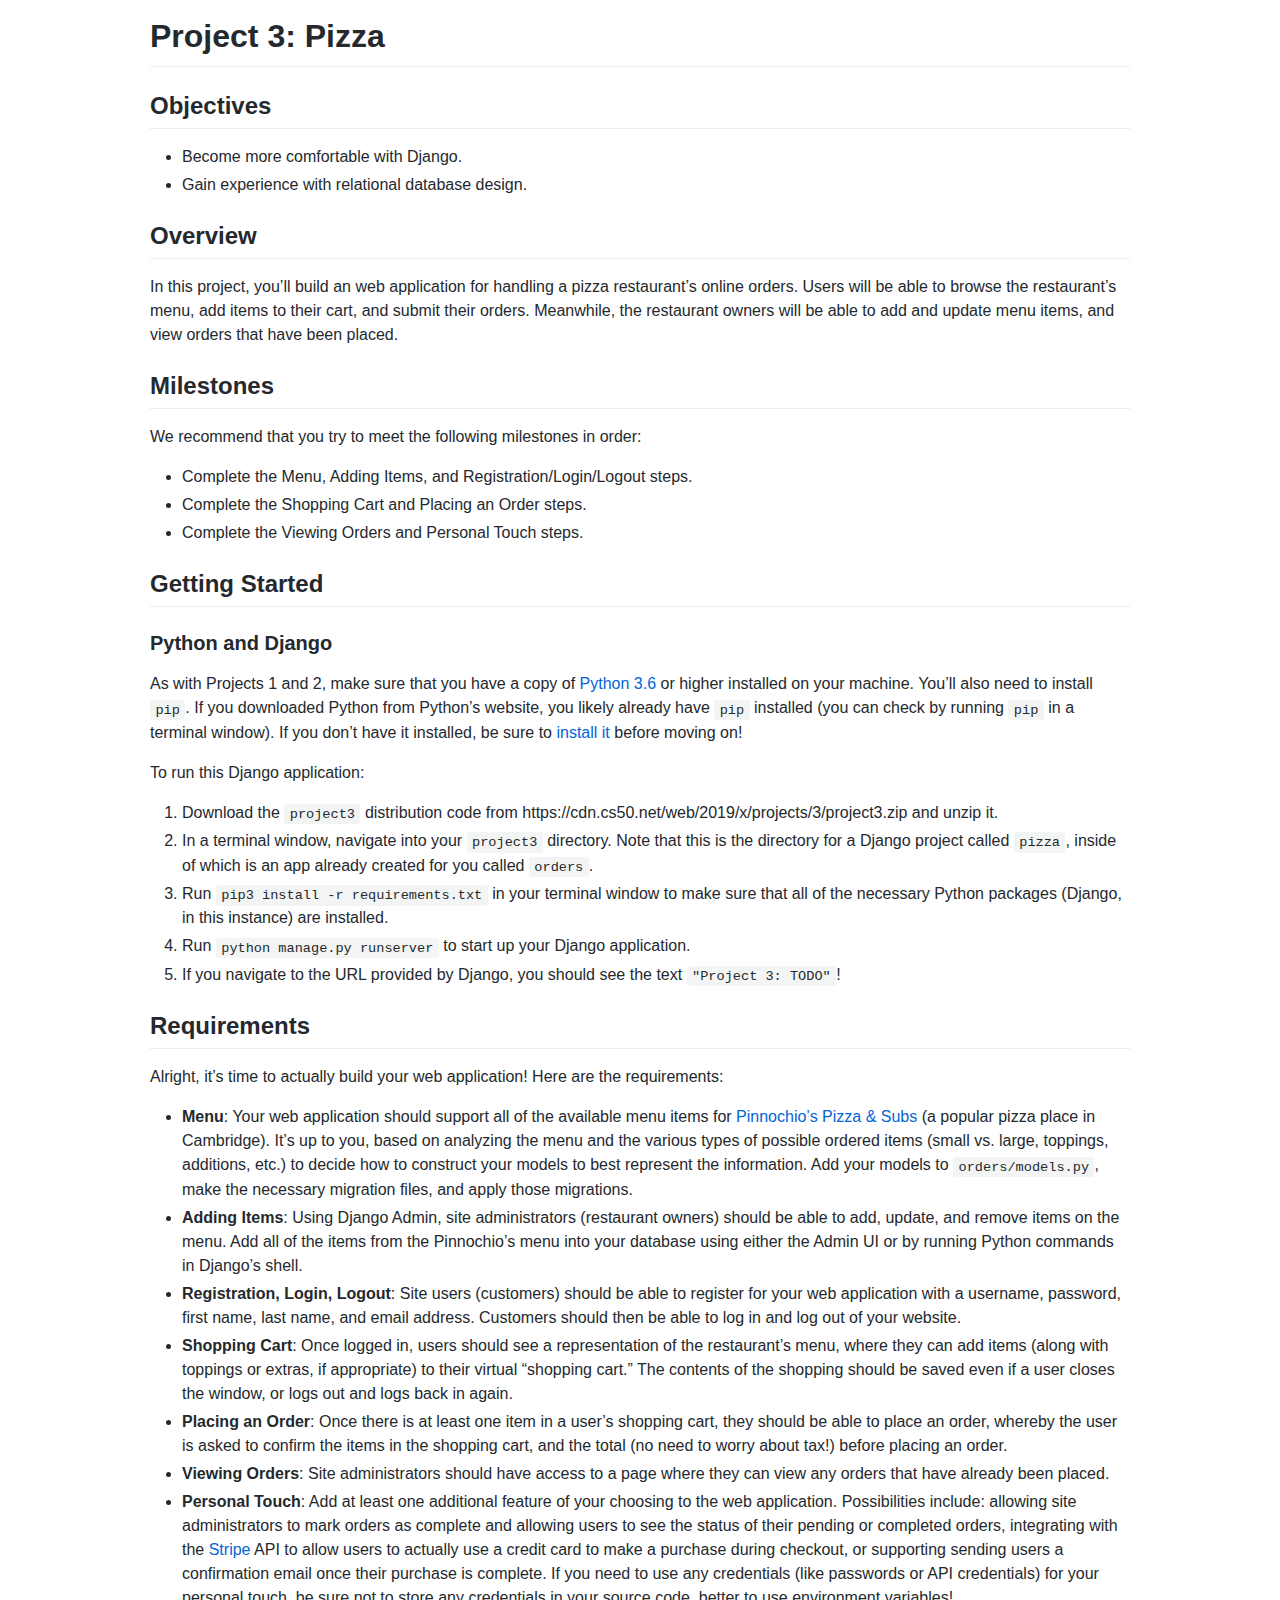
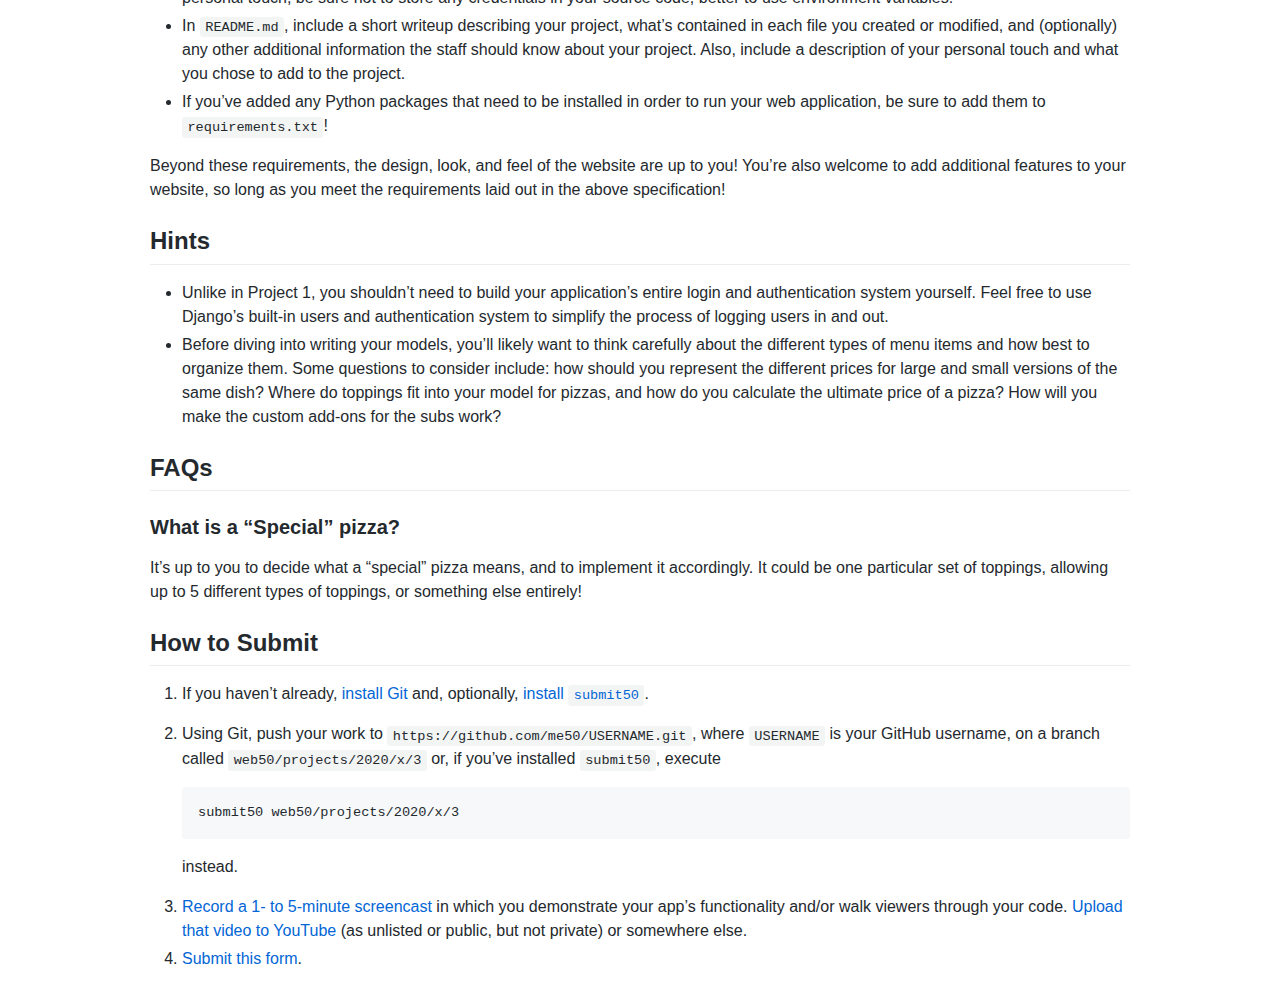
<file: Project3_Pizza.html>
<!DOCTYPE html>
<!-- saved from url=(0054)https://docs.cs50.net/ocw/web/projects/3/project3.html -->
<html><head><meta http-equiv="Content-Type" content="text/html; charset=UTF-8">

        
        <meta name="viewport" content="width=device-width, initial-scale=1.0">

        <meta property="og:title" content="Project 3: Pizza">

        <style>

            /* https://cdnjs.cloudflare.com/ajax/libs/Primer/10.6.1/build.css */
            /*!
 * Primer
 * https://primer.github.io
 *
 * Released under MIT license. Copyright (c) 2018 GitHub Inc.
 *//*!
 * Primer-core
 * https://primer.github.io
 *
 * Released under MIT license. Copyright (c) 2018 GitHub Inc.
 *//*! normalize.css v4.1.1 | MIT License | github.com/necolas/normalize.css */html{font-family:sans-serif;-ms-text-size-adjust:100%;-webkit-text-size-adjust:100%}body{margin:0}article,aside,details,figcaption,figure,footer,header,main,menu,nav,section{display:block}summary{display:list-item}audio,canvas,progress,video{display:inline-block}audio:not([controls]){display:none;height:0}progress{vertical-align:baseline}template,[hidden]{display:none}a{background-color:transparent}a:active,a:hover{outline-width:0}abbr[title]{border-bottom:none;text-decoration:underline;text-decoration:underline dotted}b,strong{font-weight:inherit}b,strong{font-weight:bolder}dfn{font-style:italic}h1{font-size:2em;margin:0.67em 0}mark{background-color:#ff0;color:#000}small{font-size:80%}sub,sup{font-size:75%;line-height:0;position:relative;vertical-align:baseline}sub{bottom:-0.25em}sup{top:-0.5em}img{border-style:none}svg:not(:root){overflow:hidden}code,kbd,pre,samp{font-family:monospace, monospace;font-size:1em}figure{margin:1em 40px}hr{box-sizing:content-box;height:0;overflow:visible}button,input,select,textarea{font:inherit;margin:0}optgroup{font-weight:bold}button,input{overflow:visible}button,select{text-transform:none}button,html [type="button"],[type="reset"],[type="submit"]{-webkit-appearance:button}button::-moz-focus-inner,[type="button"]::-moz-focus-inner,[type="reset"]::-moz-focus-inner,[type="submit"]::-moz-focus-inner{border-style:none;padding:0}button:-moz-focusring,[type="button"]:-moz-focusring,[type="reset"]:-moz-focusring,[type="submit"]:-moz-focusring{outline:1px dotted ButtonText}fieldset{border:1px solid #c0c0c0;margin:0 2px;padding:0.35em 0.625em 0.75em}legend{box-sizing:border-box;color:inherit;display:table;max-width:100%;padding:0;white-space:normal}textarea{overflow:auto}[type="checkbox"],[type="radio"]{box-sizing:border-box;padding:0}[type="number"]::-webkit-inner-spin-button,[type="number"]::-webkit-outer-spin-button{height:auto}[type="search"]{-webkit-appearance:textfield;outline-offset:-2px}[type="search"]::-webkit-search-cancel-button,[type="search"]::-webkit-search-decoration{-webkit-appearance:none}::-webkit-input-placeholder{color:inherit;opacity:0.54}::-webkit-file-upload-button{-webkit-appearance:button;font:inherit}*{box-sizing:border-box}input,select,textarea,button{font-family:inherit;font-size:inherit;line-height:inherit}body{font-family:-apple-system,BlinkMacSystemFont,"Segoe UI",Helvetica,Arial,sans-serif,"Apple Color Emoji","Segoe UI Emoji","Segoe UI Symbol";font-size:14px;line-height:1.5;color:#24292e;background-color:#fff}a{color:#0366d6;text-decoration:none}a:hover{text-decoration:underline}b,strong{font-weight:600}hr,.rule{height:0;margin:15px 0;overflow:hidden;background:transparent;border:0;border-bottom:1px solid #dfe2e5}hr::before,.rule::before{display:table;content:""}hr::after,.rule::after{display:table;clear:both;content:""}table{border-spacing:0;border-collapse:collapse}td,th{padding:0}button{cursor:pointer;border-radius:0}details summary{cursor:pointer}details:not([open])>*:not(summary){display:none !important}h1,h2,h3,h4,h5,h6{margin-top:0;margin-bottom:0}h1{font-size:32px;font-weight:600}h2{font-size:24px;font-weight:600}h3{font-size:20px;font-weight:600}h4{font-size:16px;font-weight:600}h5{font-size:14px;font-weight:600}h6{font-size:12px;font-weight:600}p{margin-top:0;margin-bottom:10px}small{font-size:90%}blockquote{margin:0}ul,ol{padding-left:0;margin-top:0;margin-bottom:0}ol ol,ul ol{list-style-type:lower-roman}ul ul ol,ul ol ol,ol ul ol,ol ol ol{list-style-type:lower-alpha}dd{margin-left:0}tt,code{font-family:"SFMono-Regular",Consolas,"Liberation Mono",Menlo,Courier,monospace;font-size:12px}pre{margin-top:0;margin-bottom:0;font-family:"SFMono-Regular",Consolas,"Liberation Mono",Menlo,Courier,monospace;font-size:12px}.octicon{vertical-align:text-bottom}.Box{background-color:#fff;border:1px solid #d1d5da;border-radius:3px}.Box--condensed{line-height:1.25}.Box--condensed .Box-header{padding:8px 16px}.Box--condensed .Box-body{padding:8px 16px}.Box--condensed .Box-footer{padding:8px 16px}.Box--condensed .Box-btn-octicon.btn-octicon{padding:8px 16px;margin:-8px -16px;line-height:1.25}.Box--condensed .Box-row{padding:8px 16px}.Box--spacious .Box-header{padding:24px;line-height:1.25}.Box--spacious .Box-title{font-size:20px}.Box--spacious .Box-body{padding:24px}.Box--spacious .Box-footer{padding:24px}.Box--spacious .Box-btn-octicon.btn-octicon{padding:24px;margin:-24px -24px}.Box--spacious .Box-row{padding:24px}.Box-header{padding:16px;margin:-1px -1px 0 -1px;background-color:#f6f8fa;border-color:#d1d5da;border-style:solid;border-width:1px;border-top-left-radius:3px;border-top-right-radius:3px}.Box-title{font-size:14px;font-weight:600}.Box-body{padding:16px;border-bottom:1px solid #e1e4e8}.Box-body:last-of-type{margin-bottom:-1px;border-bottom-right-radius:2px;border-bottom-left-radius:2px}.Box-row{padding:16px;margin-top:-1px;list-style-type:none;border-top:1px solid #e1e4e8}.Box-row:first-of-type{border-top-color:transparent;border-top-left-radius:2px;border-top-right-radius:2px}.Box-row:last-of-type{border-bottom-right-radius:2px;border-bottom-left-radius:2px}.Box-row.Box-row--unread,.Box-row.unread{box-shadow:2px 0 0 #0366d6 inset}.Box-row.navigation-focus .Box-row--drag-button{color:#0366d6;cursor:-webkit-grab;cursor:grab;opacity:100}.Box-row.navigation-focus.is-dragging .Box-row--drag-button{cursor:-webkit-grabbing;cursor:grabbing}.Box-row.navigation-focus.sortable-chosen{background-color:#fafbfc}.Box-row.navigation-focus.sortable-ghost{background-color:#f6f8fa}.Box-row.navigation-focus.sortable-ghost .Box-row--drag-hide{opacity:0}.Box-row--focus-gray.navigation-focus{background-color:#f6f8fa}.Box-row--focus-blue.navigation-focus{background-color:#f1f8ff}.Box-row--hover-gray:hover{background-color:#f6f8fa}.Box-row--hover-blue:hover{background-color:#f1f8ff}@media (min-width: 768px){.Box-row-link{color:#24292e;text-decoration:none}.Box-row-link:hover{color:#0366d6;text-decoration:none}}.Box-row--drag-button{opacity:0}.Box-footer{padding:16px;margin-top:-1px;border-top:1px solid #e1e4e8}.Box--scrollable{max-height:324px;overflow:scroll}.Box--blue{border-color:#c8e1ff}.Box--blue .Box-header{background-color:#f1f8ff;border-color:#c8e1ff}.Box--blue .Box-body{border-color:#c8e1ff}.Box--blue .Box-row{border-color:#c8e1ff}.Box--blue .Box-footer{border-color:#c8e1ff}.Box--danger{border-color:#d73a49}.Box--danger .Box-row:first-of-type{border-color:#d73a49}.Box--danger .Box-body:last-of-type{border-color:#d73a49}.Box-header--blue{background-color:#f1f8ff;border-color:#c8e1ff}.Box-row--yellow{background-color:#fffbdd}.Box-row--blue{background-color:#f1f8ff}.Box-row--gray{background-color:#f6f8fa}.Box-btn-octicon.btn-octicon{padding:16px 16px;margin:-16px -16px;line-height:1.5}.breadcrumb-item{display:inline-block;margin-left:-0.35em;white-space:nowrap;list-style:none}.breadcrumb-item::after{padding-right:.5em;padding-left:.5em;color:#e1e4e8;content:"/"}.breadcrumb-item:first-child{margin-left:0}.breadcrumb-item-selected::after{content:none}.btn{position:relative;display:inline-block;padding:6px 12px;font-size:14px;font-weight:600;line-height:20px;white-space:nowrap;vertical-align:middle;cursor:pointer;-webkit-user-select:none;-moz-user-select:none;-ms-user-select:none;user-select:none;background-repeat:repeat-x;background-position:-1px -1px;background-size:110% 110%;border:1px solid rgba(27,31,35,0.2);border-radius:0.25em;-webkit-appearance:none;-moz-appearance:none;appearance:none}.btn i{font-style:normal;font-weight:500;opacity:0.75}.btn .octicon{vertical-align:text-top}.btn .Counter{color:#586069;text-shadow:none;background-color:rgba(27,31,35,0.1)}.btn:hover{text-decoration:none;background-repeat:repeat-x}.btn:focus{outline:0}.btn:disabled,.btn.disabled{cursor:default;background-position:0 0}.btn:active,.btn.selected{background-image:none}.btn{color:#24292e;background-color:#eff3f6;background-image:linear-gradient(-180deg, #fafbfc 0%, #eff3f6 90%)}.btn:focus,.btn.focus{box-shadow:0 0 0 0.2em rgba(3,102,214,0.3)}.btn:hover,.btn.hover{background-color:#e6ebf1;background-image:linear-gradient(-180deg, #f0f3f6 0%, #e6ebf1 90%);background-position:-.5em;border-color:rgba(27,31,35,0.35)}.btn:active,.btn.selected,[open]>.btn{background-color:#e9ecef;background-image:none;border-color:rgba(27,31,35,0.35);box-shadow:inset 0 0.15em 0.3em rgba(27,31,35,0.15)}.btn:disabled,.btn.disabled{color:rgba(36,41,46,0.4);background-color:#eff3f6;background-image:none;border-color:rgba(27,31,35,0.2);box-shadow:none}.btn-primary{color:#fff;background-color:#28a745;background-image:linear-gradient(-180deg, #34d058 0%, #28a745 90%)}.btn-primary:focus,.btn-primary.focus{box-shadow:0 0 0 0.2em rgba(52,208,88,0.4)}.btn-primary:hover,.btn-primary.hover{background-color:#269f42;background-image:linear-gradient(-180deg, #2fcb53 0%, #269f42 90%);background-position:-.5em;border-color:rgba(27,31,35,0.5)}.btn-primary:active,.btn-primary.selected,[open]>.btn-primary{background-color:#279f43;background-image:none;border-color:rgba(27,31,35,0.5);box-shadow:inset 0 0.15em 0.3em rgba(27,31,35,0.15)}.btn-primary:disabled,.btn-primary.disabled{color:rgba(255,255,255,0.75);background-color:#94d3a2;background-image:none;border-color:rgba(27,31,35,0.2);box-shadow:none}.btn-primary .Counter{color:#29b249;background-color:#fff}.btn-purple{color:#fff;background-color:#643ab0;background-image:linear-gradient(-180deg, #7e55c7 0%, #643ab0 90%)}.btn-purple:focus,.btn-purple.focus{box-shadow:0 0 0 0.2em rgba(126,85,199,0.4)}.btn-purple:hover,.btn-purple.hover{background-color:#5f37a8;background-image:linear-gradient(-180deg, #784ec5 0%, #5f37a8 90%);background-position:-.5em;border-color:rgba(27,31,35,0.5)}.btn-purple:active,.btn-purple.selected,[open]>.btn-purple{background-color:#613ca4;background-image:none;border-color:rgba(27,31,35,0.5);box-shadow:inset 0 0.15em 0.3em rgba(27,31,35,0.15)}.btn-purple:disabled,.btn-purple.disabled{color:rgba(255,255,255,0.75);background-color:#b19cd7;background-image:none;border-color:rgba(27,31,35,0.2);box-shadow:none}.btn-purple .Counter{color:#683cb8;background-color:#fff}.btn-blue{color:#fff;background-color:#0361cc;background-image:linear-gradient(-180deg, #0679fc 0%, #0361cc 90%)}.btn-blue:focus,.btn-blue.focus{box-shadow:0 0 0 0.2em rgba(6,121,252,0.4)}.btn-blue:hover,.btn-blue.hover{background-color:#035cc2;background-image:linear-gradient(-180deg, #0374f4 0%, #035cc2 90%);background-position:-.5em;border-color:rgba(27,31,35,0.5)}.btn-blue:active,.btn-blue.selected,[open]>.btn-blue{background-color:#045cc1;background-image:none;border-color:rgba(27,31,35,0.5);box-shadow:inset 0 0.15em 0.3em rgba(27,31,35,0.15)}.btn-blue:disabled,.btn-blue.disabled{color:rgba(255,255,255,0.75);background-color:#81b0e5;background-image:none;border-color:rgba(27,31,35,0.2);box-shadow:none}.btn-blue .Counter{color:#0366d6;background-color:#fff}.btn-danger{color:#cb2431;background-color:#fafbfc;background-image:linear-gradient(-180deg, #fafbfc 0%, #eff3f6 90%)}.btn-danger:focus{box-shadow:0 0 0 0.2em rgba(203,36,49,0.4)}.btn-danger:hover{color:#fff;background-color:#cb2431;background-image:linear-gradient(-180deg, #de4450 0%, #cb2431 90%);border-color:rgba(27,31,35,0.5)}.btn-danger:hover .Counter{color:#fff}.btn-danger:active,.btn-danger.selected,[open]>.btn-danger{color:#fff;background-color:#b5202c;background-image:none;border-color:rgba(27,31,35,0.5);box-shadow:inset 0 0.15em 0.3em rgba(27,31,35,0.15)}.btn-danger:disabled,.btn-danger.disabled{color:rgba(203,36,49,0.4);background-color:#eff3f6;background-image:none;border-color:rgba(27,31,35,0.2);box-shadow:none}.btn-outline{color:#0366d6;background-color:#fff;background-image:none}.btn-outline .Counter{background-color:rgba(27,31,35,0.07)}.btn-outline:hover,.btn-outline:active,.btn-outline.selected,[open]>.btn-outline{color:#fff;background-color:#0366d6;background-image:none;border-color:#0366d6}.btn-outline:hover .Counter,.btn-outline:active .Counter,.btn-outline.selected .Counter,[open]>.btn-outline .Counter{color:#0366d6;background-color:#fff}.btn-outline:focus{border-color:#0366d6;box-shadow:0 0 0 0.2em rgba(3,102,214,0.4)}.btn-outline:disabled,.btn-outline.disabled{color:rgba(27,31,35,0.3);background-color:#fff;border-color:rgba(27,31,35,0.15);box-shadow:none}.btn-with-count{float:left;border-top-right-radius:0;border-bottom-right-radius:0}.btn-sm{padding:3px 10px;font-size:12px;line-height:20px}.btn-large{padding:.75em 1.25em;font-size:inherit;border-radius:6px}.hidden-text-expander{display:block}.hidden-text-expander.inline{position:relative;top:-1px;display:inline-block;margin-left:5px;line-height:0}.hidden-text-expander a,.ellipsis-expander{display:inline-block;height:12px;padding:0 5px 5px;font-size:12px;font-weight:600;line-height:6px;color:#444d56;text-decoration:none;vertical-align:middle;background:#dfe2e5;border:0;border-radius:1px}.hidden-text-expander a:hover,.ellipsis-expander:hover{text-decoration:none;background-color:#c6cbd1}.hidden-text-expander a:active,.ellipsis-expander:active{color:#fff;background-color:#2188ff}.social-count{float:left;padding:3px 10px;font-size:12px;font-weight:600;line-height:20px;color:#24292e;vertical-align:middle;background-color:#fff;border:1px solid rgba(27,31,35,0.2);border-left:0;border-top-right-radius:3px;border-bottom-right-radius:3px}.social-count:hover,.social-count:active{text-decoration:none}.social-count:hover{color:#0366d6;cursor:pointer}.btn-block{display:block;width:100%;text-align:center}.btn-link{display:inline-block;padding:0;font-size:inherit;color:#0366d6;text-decoration:none;white-space:nowrap;cursor:pointer;-webkit-user-select:none;-moz-user-select:none;-ms-user-select:none;user-select:none;background-color:transparent;border:0;-webkit-appearance:none;-moz-appearance:none;appearance:none}.btn-link:hover{text-decoration:underline}.btn-link:disabled,.btn-link:disabled:hover{color:rgba(88,96,105,0.5);cursor:default}.details-reset>summary{list-style:none}.details-reset>summary::before{display:none}.details-reset>summary::-webkit-details-marker{display:none}.BtnGroup{display:inline-block;vertical-align:middle}.BtnGroup::before{display:table;content:""}.BtnGroup::after{display:table;clear:both;content:""}.BtnGroup+.BtnGroup,.BtnGroup+.btn{margin-left:5px}.BtnGroup-item{position:relative;float:left;border-right-width:0;border-radius:0}.BtnGroup-item:first-child{border-top-left-radius:3px;border-bottom-left-radius:3px}.BtnGroup-item:last-child{border-right-width:1px;border-top-right-radius:3px;border-bottom-right-radius:3px}.BtnGroup-item.selected,.BtnGroup-item:focus,.BtnGroup-item:active,.BtnGroup-item:hover{border-right-width:1px}.BtnGroup-item.selected+.BtnGroup-item,.BtnGroup-item.selected+.BtnGroup-form .BtnGroup-item,.BtnGroup-item:focus+.BtnGroup-item,.BtnGroup-item:focus+.BtnGroup-form .BtnGroup-item,.BtnGroup-item:active+.BtnGroup-item,.BtnGroup-item:active+.BtnGroup-form .BtnGroup-item,.BtnGroup-item:hover+.BtnGroup-item,.BtnGroup-item:hover+.BtnGroup-form .BtnGroup-item{border-left-width:0}.BtnGroup-form{float:left}.BtnGroup-form:first-child .BtnGroup-item{border-top-left-radius:3px;border-bottom-left-radius:3px}.BtnGroup-form:last-child .BtnGroup-item{border-right-width:1px;border-top-right-radius:3px;border-bottom-right-radius:3px}.BtnGroup-form .BtnGroup-item{border-right-width:0;border-radius:0}.BtnGroup-form.selected .BtnGroup-item,.BtnGroup-form:focus .BtnGroup-item,.BtnGroup-form:active .BtnGroup-item,.BtnGroup-form:hover .BtnGroup-item{border-right-width:1px}.BtnGroup-form.selected+.BtnGroup-item,.BtnGroup-form.selected+.BtnGroup-form .BtnGroup-item,.BtnGroup-form:focus+.BtnGroup-item,.BtnGroup-form:focus+.BtnGroup-form .BtnGroup-item,.BtnGroup-form:active+.BtnGroup-item,.BtnGroup-form:active+.BtnGroup-form .BtnGroup-item,.BtnGroup-form:hover+.BtnGroup-item,.BtnGroup-form:hover+.BtnGroup-form .BtnGroup-item{border-left-width:0}.TableObject{display:table}.TableObject-item{display:table-cell;width:1%;white-space:nowrap;vertical-align:middle}.TableObject-item--primary{width:99%}fieldset{padding:0;margin:0;border:0}label{font-weight:600}.form-control,.form-select{min-height:34px;padding:6px 8px;font-size:16px;line-height:20px;color:#24292e;vertical-align:middle;background-color:#fff;background-repeat:no-repeat;background-position:right 8px center;border:1px solid #d1d5da;border-radius:3px;outline:none;box-shadow:inset 0 1px 2px rgba(27,31,35,0.075)}.form-control.focus,.form-control:focus,.form-select.focus,.form-select:focus{border-color:#2188ff;outline:none;box-shadow:inset 0 1px 2px rgba(27,31,35,0.075),0 0 0 0.2em rgba(3,102,214,0.3)}@media (min-width: 768px){.form-control,.form-select{font-size:14px}}.input-contrast{background-color:#fafbfc}.input-contrast:focus{background-color:#fff}:-ms-input-placeholder{color:#6a737d}::placeholder{color:#6a737d}.input-sm{min-height:28px;padding-top:3px;padding-bottom:3px;font-size:12px;line-height:20px}.input-lg{padding:4px 10px;font-size:16px}.input-block{display:block;width:100%}.input-monospace{font-family:"SFMono-Regular",Consolas,"Liberation Mono",Menlo,Courier,monospace}.input-hide-webkit-autofill::-webkit-contacts-auto-fill-button{position:absolute;right:0;display:none !important;pointer-events:none;visibility:hidden}.form-checkbox{padding-left:20px;margin:15px 0;vertical-align:middle}.form-checkbox label em.highlight{position:relative;left:-4px;padding:2px 4px;font-style:normal;background:#fffbdd;border-radius:3px}.form-checkbox input[type=checkbox],.form-checkbox input[type=radio]{float:left;margin:5px 0 0 -20px;vertical-align:middle}.form-checkbox .note{display:block;margin:0;font-size:12px;font-weight:400;color:#586069}.form-checkbox-details{display:none}.form-checkbox-details-trigger:checked ~ * .form-checkbox-details,.form-checkbox-details-trigger:checked ~ .form-checkbox-details{display:block}.hfields{margin:15px 0}.hfields::before{display:table;content:""}.hfields::after{display:table;clear:both;content:""}.hfields .form-group{float:left;margin:0 30px 0 0}.hfields .form-group dt label{display:inline-block;margin:5px 0 0;color:#586069}.hfields .form-group dt img{position:relative;top:-2px}.hfields .btn{float:left;margin:28px 25px 0 -20px}.hfields .form-select{margin-top:5px}input::-webkit-outer-spin-button,input::-webkit-inner-spin-button{margin:0;-webkit-appearance:none;appearance:none}.form-actions::before{display:table;content:""}.form-actions::after{display:table;clear:both;content:""}.form-actions .btn{float:right}.form-actions .btn+.btn{margin-right:5px}.form-warning{padding:8px 10px;margin:10px 0;font-size:14px;color:#735c0f;background:#fffbdd;border:1px solid #d9d0a5;border-radius:3px}.form-warning p{margin:0;line-height:1.5}.form-warning a{font-weight:600}.form-select{display:inline-block;max-width:100%;height:34px;padding-right:24px;padding-right:8px \9;background:#fff url("[data-uri]") no-repeat right 8px center;background-image:none \9;background-size:8px 10px;-webkit-appearance:none;-moz-appearance:none;appearance:none}.form-select::-ms-expand{opacity:0}.form-select[multiple]{height:auto}.select-sm{height:28px;min-height:28px;padding-top:3px;padding-bottom:3px;font-size:12px}.select-sm[multiple]{height:auto;min-height:0}.form-group{margin:15px 0}.form-group .form-control{width:440px;max-width:100%;margin-right:5px;background-color:#fafbfc}.form-group .form-control:focus{background-color:#fff}.form-group .form-control.shorter{width:130px}.form-group .form-control.short{width:250px}.form-group .form-control.long{width:100%}.form-group textarea.form-control{width:100%;height:200px;min-height:200px}.form-group textarea.form-control.short{height:50px;min-height:50px}.form-group dt{margin:0 0 6px}.form-group label{position:relative}.form-group.flattened dt{float:left;margin:0;line-height:32px}.form-group.flattened dd{line-height:32px}.form-group dd h4{margin:4px 0 0}.form-group dd h4.is-error{color:#cb2431}.form-group dd h4.is-success{color:#28a745}.form-group dd h4+.note{margin-top:0}.form-group.required dt label::after{padding-left:5px;color:#cb2431;content:"*"}.form-group .success,.form-group .error,.form-group .indicator{display:none;font-size:12px;font-weight:600}.form-group.loading{opacity:0.5}.form-group.loading .indicator{display:inline}.form-group.loading .spinner{display:inline-block;vertical-align:middle}.form-group.successful .success{display:inline;color:#28a745}.form-group.warn .warning,.form-group.warn .error,.form-group.errored .warning,.form-group.errored .error{position:absolute;z-index:10;display:block;max-width:450px;padding:5px 8px;margin:4px 0 0;font-size:13px;font-weight:400;border-style:solid;border-width:1px;border-radius:3px}.form-group.warn .warning::after,.form-group.warn .warning::before,.form-group.warn .error::after,.form-group.warn .error::before,.form-group.errored .warning::after,.form-group.errored .warning::before,.form-group.errored .error::after,.form-group.errored .error::before{position:absolute;bottom:100%;left:10px;z-index:15;width:0;height:0;pointer-events:none;content:" ";border:solid transparent}.form-group.warn .warning::after,.form-group.warn .error::after,.form-group.errored .warning::after,.form-group.errored .error::after{border-width:5px}.form-group.warn .warning::before,.form-group.warn .error::before,.form-group.errored .warning::before,.form-group.errored .error::before{margin-left:-1px;border-width:6px}.form-group.warn .warning{color:#735c0f;background-color:#fffbdd;border-color:#d9d0a5}.form-group.warn .warning::after{border-bottom-color:#fffbdd}.form-group.warn .warning::before{border-bottom-color:#d9d0a5}.form-group.errored label{color:#cb2431}.form-group.errored .error{color:#86181d;background-color:#ffdce0;border-color:#cea0a5}.form-group.errored .error::after{border-bottom-color:#ffdce0}.form-group.errored .error::before{border-bottom-color:#cea0a5}.note{min-height:17px;margin:4px 0 2px;font-size:12px;color:#586069}.note .spinner{margin-right:3px;vertical-align:middle}dl.form-group>dd .form-control.is-autocheck-loading,dl.form-group>dd .form-control.is-autocheck-successful,dl.form-group>dd .form-control.is-autocheck-errored{padding-right:30px}dl.form-group>dd .form-control.is-autocheck-loading{background-image:url("/images/spinners/octocat-spinner-16px.gif")}dl.form-group>dd .form-control.is-autocheck-successful{background-image:url("/images/modules/ajax/success.png")}dl.form-group>dd .form-control.is-autocheck-errored{background-image:url("/images/modules/ajax/error.png")}@media only screen and (-webkit-min-device-pixel-ratio: 2), only screen and (min--moz-device-pixel-ratio: 2), only screen and (-moz-min-device-pixel-ratio: 2), only screen and (min-device-pixel-ratio: 2), only screen and (min-resolution: 192dpi), only screen and (min-resolution: 2dppx){dl.form-group>dd .form-control.is-autocheck-loading,dl.form-group>dd .form-control.is-autocheck-successful,dl.form-group>dd .form-control.is-autocheck-errored{background-size:16px 16px}dl.form-group>dd .form-control.is-autocheck-loading{background-image:url("/images/spinners/octocat-spinner-32.gif")}dl.form-group>dd .form-control.is-autocheck-successful{background-image:url("/images/modules/ajax/success@2x.png")}dl.form-group>dd .form-control.is-autocheck-errored{background-image:url("/images/modules/ajax/error@2x.png")}}.status-indicator{display:inline-block;width:16px;height:16px;margin-left:5px}.status-indicator .octicon{display:none}.status-indicator-success::before{content:""}.status-indicator-success .octicon-check{display:inline-block;color:#28a745;fill:#28a745}.status-indicator-success .octicon-x{display:none}.status-indicator-failed::before{content:""}.status-indicator-failed .octicon-check{display:none}.status-indicator-failed .octicon-x{display:inline-block;color:#cb2431;fill:#d73a49}.status-indicator-loading{width:16px;background:url("/images/spinners/octocat-spinner-32-EAF2F5.gif") 0 0 no-repeat;background-size:16px}.inline-form{display:inline-block}.inline-form .btn-plain{background-color:transparent;border:0}.drag-and-drop{padding:7px 10px;margin:0;font-size:13px;line-height:16px;color:#586069;background-color:#fafbfc;border:1px solid #c3c8cf;border-top:0;border-bottom-right-radius:3px;border-bottom-left-radius:3px}.drag-and-drop .default,.drag-and-drop .loading,.drag-and-drop .error{display:none}.drag-and-drop .error{color:#cb2431}.drag-and-drop img{vertical-align:top}.is-default .drag-and-drop .default{display:inline-block}.is-uploading .drag-and-drop .loading{display:inline-block}.is-bad-file .drag-and-drop .bad-file{display:inline-block}.is-duplicate-filename .drag-and-drop .duplicate-filename{display:inline-block}.is-too-big .drag-and-drop .too-big{display:inline-block}.is-hidden-file .drag-and-drop .hidden-file{display:inline-block}.is-empty .drag-and-drop .empty{display:inline-block}.is-bad-permissions .drag-and-drop .bad-permissions{display:inline-block}.is-repository-required .drag-and-drop .repository-required{display:inline-block}.drag-and-drop-error-info{font-weight:400;color:#586069}.drag-and-drop-error-info a{color:#0366d6}.is-failed .drag-and-drop .failed-request{display:inline-block}.manual-file-chooser{position:absolute;width:240px;padding:5px;margin-left:-80px;cursor:pointer;opacity:0.0001}.manual-file-chooser:hover+.manual-file-chooser-text{text-decoration:underline}.btn .manual-file-chooser{top:0;padding:0;line-height:34px}.upload-enabled textarea{display:block;border-bottom:1px dashed #dfe2e5;border-bottom-right-radius:0;border-bottom-left-radius:0}.upload-enabled.focused{border-radius:3px;box-shadow:inset 0 1px 2px rgba(27,31,35,0.075),0 0 0 0.2em rgba(3,102,214,0.3)}.upload-enabled.focused .form-control{box-shadow:none}.upload-enabled.focused .drag-and-drop{border-color:#4a9eff}.dragover textarea,.dragover .drag-and-drop{box-shadow:#c9ff00 0 0 3px}.write-content{position:relative}.previewable-comment-form{position:relative}.previewable-comment-form .tabnav{position:relative;padding:8px 8px 0}.previewable-comment-form .comment{border:1px solid #c3c8cf}.previewable-comment-form .comment-form-error{margin-bottom:8px}.previewable-comment-form .write-content,.previewable-comment-form .preview-content{display:none;margin:0 8px 8px}.previewable-comment-form.write-selected .write-content,.previewable-comment-form.preview-selected .preview-content{display:block}.previewable-comment-form textarea{display:block;width:100%;min-height:100px;max-height:500px;padding:8px;resize:vertical}.form-action-spacious{margin-top:10px}div.composer{margin-top:0;border:0}.composer .comment-form-textarea{height:200px;min-height:200px}.composer .tabnav{margin:0 0 10px}h2.account{margin:15px 0 0;font-size:18px;font-weight:400;color:#586069}p.explain{position:relative;font-size:12px;color:#586069}p.explain strong{color:#24292e}p.explain .octicon{margin-right:5px;color:#959da5}p.explain .minibutton{top:-4px;float:right}.form-group label{position:static}.input-group{display:table}.input-group .form-control{position:relative;width:100%}.input-group .form-control:focus{z-index:2}.input-group .form-control+.btn{margin-left:0}.input-group.inline{display:inline-table}.input-group .form-control,.input-group-button{display:table-cell}.input-group-button{width:1%;vertical-align:middle}.input-group .form-control:first-child,.input-group-button:first-child .btn{border-top-right-radius:0;border-bottom-right-radius:0}.input-group-button:first-child .btn{margin-right:-1px}.input-group .form-control:last-child,.input-group-button:last-child .btn{border-top-left-radius:0;border-bottom-left-radius:0}.input-group-button:last-child .btn{margin-left:-1px}.container{width:980px;margin-right:auto;margin-left:auto}.container::before{display:table;content:""}.container::after{display:table;clear:both;content:""}.container-md{max-width:768px;margin-right:auto;margin-left:auto}.container-lg{max-width:1012px;margin-right:auto;margin-left:auto}.container-xl{max-width:1280px;margin-right:auto;margin-left:auto}.columns{margin-right:-10px;margin-left:-10px}.columns::before{display:table;content:""}.columns::after{display:table;clear:both;content:""}.column{float:left;padding-right:10px;padding-left:10px}.one-third{width:33.333333%}.two-thirds{width:66.666667%}.one-fourth{width:25%}.one-half{width:50%}.three-fourths{width:75%}.one-fifth{width:20%}.four-fifths{width:80%}.centered{display:block;float:none;margin-right:auto;margin-left:auto}.col-1{width:8.33333%}.col-2{width:16.66667%}.col-3{width:25%}.col-4{width:33.33333%}.col-5{width:41.66667%}.col-6{width:50%}.col-7{width:58.33333%}.col-8{width:66.66667%}.col-9{width:75%}.col-10{width:83.33333%}.col-11{width:91.66667%}.col-12{width:100%}@media (min-width: 544px){.col-sm-1{width:8.33333%}.col-sm-2{width:16.66667%}.col-sm-3{width:25%}.col-sm-4{width:33.33333%}.col-sm-5{width:41.66667%}.col-sm-6{width:50%}.col-sm-7{width:58.33333%}.col-sm-8{width:66.66667%}.col-sm-9{width:75%}.col-sm-10{width:83.33333%}.col-sm-11{width:91.66667%}.col-sm-12{width:100%}}@media (min-width: 768px){.col-md-1{width:8.33333%}.col-md-2{width:16.66667%}.col-md-3{width:25%}.col-md-4{width:33.33333%}.col-md-5{width:41.66667%}.col-md-6{width:50%}.col-md-7{width:58.33333%}.col-md-8{width:66.66667%}.col-md-9{width:75%}.col-md-10{width:83.33333%}.col-md-11{width:91.66667%}.col-md-12{width:100%}}@media (min-width: 1012px){.col-lg-1{width:8.33333%}.col-lg-2{width:16.66667%}.col-lg-3{width:25%}.col-lg-4{width:33.33333%}.col-lg-5{width:41.66667%}.col-lg-6{width:50%}.col-lg-7{width:58.33333%}.col-lg-8{width:66.66667%}.col-lg-9{width:75%}.col-lg-10{width:83.33333%}.col-lg-11{width:91.66667%}.col-lg-12{width:100%}}@media (min-width: 1280px){.col-xl-1{width:8.33333%}.col-xl-2{width:16.66667%}.col-xl-3{width:25%}.col-xl-4{width:33.33333%}.col-xl-5{width:41.66667%}.col-xl-6{width:50%}.col-xl-7{width:58.33333%}.col-xl-8{width:66.66667%}.col-xl-9{width:75%}.col-xl-10{width:83.33333%}.col-xl-11{width:91.66667%}.col-xl-12{width:100%}}.gutter{margin-right:-16px;margin-left:-16px}.gutter>[class*="col-"]{padding-right:16px !important;padding-left:16px !important}.gutter-condensed{margin-right:-8px;margin-left:-8px}.gutter-condensed>[class*="col-"]{padding-right:8px !important;padding-left:8px !important}.gutter-spacious{margin-right:-24px;margin-left:-24px}.gutter-spacious>[class*="col-"]{padding-right:24px !important;padding-left:24px !important}@media (min-width: 544px){.gutter-sm{margin-right:-16px;margin-left:-16px}.gutter-sm>[class*="col-"]{padding-right:16px !important;padding-left:16px !important}.gutter-sm-condensed{margin-right:-8px;margin-left:-8px}.gutter-sm-condensed>[class*="col-"]{padding-right:8px !important;padding-left:8px !important}.gutter-sm-spacious{margin-right:-24px;margin-left:-24px}.gutter-sm-spacious>[class*="col-"]{padding-right:24px !important;padding-left:24px !important}}@media (min-width: 768px){.gutter-md{margin-right:-16px;margin-left:-16px}.gutter-md>[class*="col-"]{padding-right:16px !important;padding-left:16px !important}.gutter-md-condensed{margin-right:-8px;margin-left:-8px}.gutter-md-condensed>[class*="col-"]{padding-right:8px !important;padding-left:8px !important}.gutter-md-spacious{margin-right:-24px;margin-left:-24px}.gutter-md-spacious>[class*="col-"]{padding-right:24px !important;padding-left:24px !important}}@media (min-width: 1012px){.gutter-lg{margin-right:-16px;margin-left:-16px}.gutter-lg>[class*="col-"]{padding-right:16px !important;padding-left:16px !important}.gutter-lg-condensed{margin-right:-8px;margin-left:-8px}.gutter-lg-condensed>[class*="col-"]{padding-right:8px !important;padding-left:8px !important}.gutter-lg-spacious{margin-right:-24px;margin-left:-24px}.gutter-lg-spacious>[class*="col-"]{padding-right:24px !important;padding-left:24px !important}}@media (min-width: 1280px){.gutter-xl{margin-right:-16px;margin-left:-16px}.gutter-xl>[class*="col-"]{padding-right:16px !important;padding-left:16px !important}.gutter-xl-condensed{margin-right:-8px;margin-left:-8px}.gutter-xl-condensed>[class*="col-"]{padding-right:8px !important;padding-left:8px !important}.gutter-xl-spacious{margin-right:-24px;margin-left:-24px}.gutter-xl-spacious>[class*="col-"]{padding-right:24px !important;padding-left:24px !important}}.offset-1{margin-left:8.33333%}.offset-2{margin-left:16.66667%}.offset-3{margin-left:25%}.offset-4{margin-left:33.33333%}.offset-5{margin-left:41.66667%}.offset-6{margin-left:50%}.offset-7{margin-left:58.33333%}.offset-8{margin-left:66.66667%}.offset-9{margin-left:75%}.offset-10{margin-left:83.33333%}.offset-11{margin-left:91.66667%}@media (min-width: 544px){.offset-sm-1{margin-left:8.33333%}.offset-sm-2{margin-left:16.66667%}.offset-sm-3{margin-left:25%}.offset-sm-4{margin-left:33.33333%}.offset-sm-5{margin-left:41.66667%}.offset-sm-6{margin-left:50%}.offset-sm-7{margin-left:58.33333%}.offset-sm-8{margin-left:66.66667%}.offset-sm-9{margin-left:75%}.offset-sm-10{margin-left:83.33333%}.offset-sm-11{margin-left:91.66667%}}@media (min-width: 768px){.offset-md-1{margin-left:8.33333%}.offset-md-2{margin-left:16.66667%}.offset-md-3{margin-left:25%}.offset-md-4{margin-left:33.33333%}.offset-md-5{margin-left:41.66667%}.offset-md-6{margin-left:50%}.offset-md-7{margin-left:58.33333%}.offset-md-8{margin-left:66.66667%}.offset-md-9{margin-left:75%}.offset-md-10{margin-left:83.33333%}.offset-md-11{margin-left:91.66667%}}@media (min-width: 1012px){.offset-lg-1{margin-left:8.33333%}.offset-lg-2{margin-left:16.66667%}.offset-lg-3{margin-left:25%}.offset-lg-4{margin-left:33.33333%}.offset-lg-5{margin-left:41.66667%}.offset-lg-6{margin-left:50%}.offset-lg-7{margin-left:58.33333%}.offset-lg-8{margin-left:66.66667%}.offset-lg-9{margin-left:75%}.offset-lg-10{margin-left:83.33333%}.offset-lg-11{margin-left:91.66667%}}@media (min-width: 1280px){.offset-xl-1{margin-left:8.33333%}.offset-xl-2{margin-left:16.66667%}.offset-xl-3{margin-left:25%}.offset-xl-4{margin-left:33.33333%}.offset-xl-5{margin-left:41.66667%}.offset-xl-6{margin-left:50%}.offset-xl-7{margin-left:58.33333%}.offset-xl-8{margin-left:66.66667%}.offset-xl-9{margin-left:75%}.offset-xl-10{margin-left:83.33333%}.offset-xl-11{margin-left:91.66667%}}.menu{margin-bottom:15px;list-style:none;background-color:#fff;border:1px solid #d1d5da;border-radius:3px}.menu-item{position:relative;display:block;padding:8px 10px;border-bottom:1px solid #e1e4e8}.menu-item:first-child{border-top:0;border-top-left-radius:2px;border-top-right-radius:2px}.menu-item:first-child::before{border-top-left-radius:2px}.menu-item:last-child{border-bottom:0;border-bottom-right-radius:2px;border-bottom-left-radius:2px}.menu-item:last-child::before{border-bottom-left-radius:2px}.menu-item:hover{text-decoration:none;background-color:#f6f8fa}.menu-item.selected{font-weight:600;color:#24292e;cursor:default;background-color:#fff}.menu-item.selected::before{position:absolute;top:0;bottom:0;left:0;width:2px;content:"";background-color:#e36209}.menu-item .octicon{width:16px;margin-right:5px;color:#24292e;text-align:center}.menu-item .Counter{float:right;margin-left:5px}.menu-item .menu-warning{float:right;color:#86181d}.menu-item .avatar{float:left;margin-right:5px}.menu-item.alert .Counter{color:#cb2431}.menu-heading{display:block;padding:8px 10px;margin-top:0;margin-bottom:0;font-size:13px;font-weight:600;line-height:20px;color:#586069;background-color:#f3f5f8;border-bottom:1px solid #e1e4e8}.menu-heading:hover{text-decoration:none}.menu-heading:first-child{border-top-left-radius:2px;border-top-right-radius:2px}.menu-heading:last-child{border-bottom:0;border-bottom-right-radius:2px;border-bottom-left-radius:2px}.tabnav{margin-top:0;margin-bottom:15px;border-bottom:1px solid #d1d5da}.tabnav .Counter{margin-left:5px}.tabnav-tabs{margin-bottom:-1px}.tabnav-tab{display:inline-block;padding:8px 12px;font-size:14px;line-height:20px;color:#586069;text-decoration:none;background-color:transparent;border:1px solid transparent;border-bottom:0}.tabnav-tab.selected{color:#24292e;background-color:#fff;border-color:#d1d5da;border-radius:3px 3px 0 0}.tabnav-tab:hover,.tabnav-tab:focus{color:#24292e;text-decoration:none}.tabnav-extra{display:inline-block;padding-top:10px;margin-left:10px;font-size:12px;color:#586069}.tabnav-extra>.octicon{margin-right:2px}a.tabnav-extra:hover{color:#0366d6;text-decoration:none}.tabnav-btn{margin-left:10px}.filter-list{list-style-type:none}.filter-list.small .filter-item{padding:4px 10px;margin:0 0 2px;font-size:12px}.filter-list.pjax-active .filter-item{color:#586069;background-color:transparent}.filter-list.pjax-active .filter-item.pjax-active{color:#fff;background-color:#0366d6}.filter-item{position:relative;display:block;padding:8px 10px;margin-bottom:5px;overflow:hidden;font-size:14px;color:#586069;text-decoration:none;text-overflow:ellipsis;white-space:nowrap;cursor:pointer;border-radius:3px}.filter-item:hover{text-decoration:none;background-color:#eaecef}.filter-item.selected{color:#fff;background-color:#0366d6}.filter-item .count{float:right;font-weight:600}.filter-item .bar{position:absolute;top:2px;right:0;bottom:2px;z-index:-1;display:inline-block;background-color:#eff3f6}.subnav{margin-bottom:20px}.subnav::before{display:table;content:""}.subnav::after{display:table;clear:both;content:""}.subnav-bordered{padding-bottom:20px;border-bottom:1px solid #eaecef}.subnav-flush{margin-bottom:0}.subnav-item{position:relative;float:left;padding:6px 14px;font-weight:600;line-height:20px;color:#586069;border:1px solid #e1e4e8}.subnav-item+.subnav-item{margin-left:-1px}.subnav-item:hover,.subnav-item:focus{text-decoration:none;background-color:#f6f8fa}.subnav-item.selected,.subnav-item.selected:hover,.subnav-item.selected:focus{z-index:2;color:#fff;background-color:#0366d6;border-color:#0366d6}.subnav-item:first-child{border-top-left-radius:3px;border-bottom-left-radius:3px}.subnav-item:last-child{border-top-right-radius:3px;border-bottom-right-radius:3px}.subnav-search{position:relative;margin-left:10px}.subnav-search-input{width:320px;padding-left:30px;color:#586069}.subnav-search-input-wide{width:500px}.subnav-search-icon{position:absolute;top:9px;left:8px;display:block;color:#c6cbd1;text-align:center;pointer-events:none}.subnav-search-context .btn{color:#444d56;border-top-right-radius:0;border-bottom-right-radius:0}.subnav-search-context .btn:hover,.subnav-search-context .btn:focus,.subnav-search-context .btn:active,.subnav-search-context .btn.selected{z-index:2}.subnav-search-context+.subnav-search{margin-left:-1px}.subnav-search-context+.subnav-search .subnav-search-input{border-top-left-radius:0;border-bottom-left-radius:0}.subnav-search-context .select-menu-modal-holder{z-index:30}.subnav-search-context .select-menu-modal{width:220px}.subnav-search-context .select-menu-item-icon{color:inherit}.subnav-spacer-right{padding-right:10px}.UnderlineNav{display:flex;justify-content:space-between;border-bottom:1px solid #e1e4e8}.UnderlineNav-body{display:flex;margin-bottom:-1px}.UnderlineNav-item{padding:16px 8px;margin-right:16px;font-size:14px;line-height:1.5;color:#586069;text-align:center;border-bottom:2px solid transparent}.UnderlineNav-item:hover,.UnderlineNav-item:focus{color:#24292e;text-decoration:none;border-bottom-color:#d1d5da;transition:0.2s ease}.UnderlineNav-item:hover .UnderlineNav-octicon,.UnderlineNav-item:focus .UnderlineNav-octicon{color:#6a737d}.UnderlineNav-item.selected{font-weight:600;color:#24292e;border-bottom-color:#e36209}.UnderlineNav-item.selected .UnderlineNav-octicon{color:#6a737d}.UnderlineNav--right{justify-content:flex-end}.UnderlineNav--right .UnderlineNav-item{margin-right:0;margin-left:16px}.UnderlineNav--right .UnderlineNav-actions{flex:1 1 auto}.UnderlineNav-actions{-ms-grid-row-align:center;align-self:center}.UnderlineNav--full{display:block}.UnderlineNav-octicon{color:#959da5}.UnderlineNav-container{display:flex;justify-content:space-between}.pagination::before{display:table;content:""}.pagination::after{display:table;clear:both;content:""}.pagination a,.pagination span,.pagination em{position:relative;float:left;padding:7px 12px;margin-left:-1px;font-size:13px;font-style:normal;font-weight:600;color:#0366d6;white-space:nowrap;vertical-align:middle;cursor:pointer;-webkit-user-select:none;-moz-user-select:none;-ms-user-select:none;user-select:none;background:#fff;border:1px solid #e1e4e8}.pagination a:first-child,.pagination span:first-child,.pagination em:first-child{margin-left:0;border-top-left-radius:3px;border-bottom-left-radius:3px}.pagination a:last-child,.pagination span:last-child,.pagination em:last-child{border-top-right-radius:3px;border-bottom-right-radius:3px}.pagination a:hover,.pagination a:focus,.pagination span:hover,.pagination span:focus,.pagination em:hover,.pagination em:focus{z-index:2;text-decoration:none;background-color:#eff3f6;border-color:#e1e4e8}.pagination .selected{z-index:3}.pagination .current,.pagination .current:hover{z-index:3;color:#fff;background-color:#0366d6;border-color:#0366d6}.pagination .gap,.pagination .disabled,.pagination .gap:hover,.pagination .disabled:hover{color:#d1d5da;cursor:default;background-color:#fafbfc}.paginate-container{margin-top:20px;margin-bottom:15px;text-align:center}.paginate-container .pagination{display:inline-block}.tooltipped{position:relative}.tooltipped::after{position:absolute;z-index:1000000;display:none;padding:.5em .75em;font:normal normal 11px/1.5 -apple-system,BlinkMacSystemFont,"Segoe UI",Helvetica,Arial,sans-serif,"Apple Color Emoji","Segoe UI Emoji","Segoe UI Symbol";-webkit-font-smoothing:subpixel-antialiased;color:#fff;text-align:center;text-decoration:none;text-shadow:none;text-transform:none;letter-spacing:normal;word-wrap:break-word;white-space:pre;pointer-events:none;content:attr(aria-label);background:#1b1f23;border-radius:3px;opacity:0}.tooltipped::before{position:absolute;z-index:1000001;display:none;width:0;height:0;color:#1b1f23;pointer-events:none;content:"";border:6px solid transparent;opacity:0}@keyframes tooltip-appear{from{opacity:0}to{opacity:1}}.tooltipped:hover::before,.tooltipped:hover::after,.tooltipped:active::before,.tooltipped:active::after,.tooltipped:focus::before,.tooltipped:focus::after{display:inline-block;text-decoration:none;animation-name:tooltip-appear;animation-duration:.1s;animation-fill-mode:forwards;animation-timing-function:ease-in;animation-delay:.4s}.tooltipped-no-delay:hover::before,.tooltipped-no-delay:hover::after,.tooltipped-no-delay:active::before,.tooltipped-no-delay:active::after,.tooltipped-no-delay:focus::before,.tooltipped-no-delay:focus::after{animation-delay:0s}.tooltipped-multiline:hover::after,.tooltipped-multiline:active::after,.tooltipped-multiline:focus::after{display:table-cell}.tooltipped-s::after,.tooltipped-se::after,.tooltipped-sw::after{top:100%;right:50%;margin-top:6px}.tooltipped-s::before,.tooltipped-se::before,.tooltipped-sw::before{top:auto;right:50%;bottom:-7px;margin-right:-6px;border-bottom-color:#1b1f23}.tooltipped-se::after{right:auto;left:50%;margin-left:-16px}.tooltipped-sw::after{margin-right:-16px}.tooltipped-n::after,.tooltipped-ne::after,.tooltipped-nw::after{right:50%;bottom:100%;margin-bottom:6px}.tooltipped-n::before,.tooltipped-ne::before,.tooltipped-nw::before{top:-7px;right:50%;bottom:auto;margin-right:-6px;border-top-color:#1b1f23}.tooltipped-ne::after{right:auto;left:50%;margin-left:-16px}.tooltipped-nw::after{margin-right:-16px}.tooltipped-s::after,.tooltipped-n::after{transform:translateX(50%)}.tooltipped-w::after{right:100%;bottom:50%;margin-right:6px;transform:translateY(50%)}.tooltipped-w::before{top:50%;bottom:50%;left:-7px;margin-top:-6px;border-left-color:#1b1f23}.tooltipped-e::after{bottom:50%;left:100%;margin-left:6px;transform:translateY(50%)}.tooltipped-e::before{top:50%;right:-7px;bottom:50%;margin-top:-6px;border-right-color:#1b1f23}.tooltipped-align-right-1::after,.tooltipped-align-right-2::after{right:0;margin-right:0}.tooltipped-align-right-1::before{right:10px}.tooltipped-align-right-2::before{right:15px}.tooltipped-align-left-1::after,.tooltipped-align-left-2::after{left:0;margin-left:0}.tooltipped-align-left-1::before{left:5px}.tooltipped-align-left-2::before{left:10px}.tooltipped-multiline::after{width:-webkit-max-content;width:-moz-max-content;width:max-content;max-width:250px;word-wrap:break-word;white-space:pre-line;border-collapse:separate}.tooltipped-multiline.tooltipped-s::after,.tooltipped-multiline.tooltipped-n::after{right:auto;left:50%;transform:translateX(-50%)}.tooltipped-multiline.tooltipped-w::after,.tooltipped-multiline.tooltipped-e::after{right:100%}@media screen and (min-width: 0\0){.tooltipped-multiline::after{width:250px}}.tooltipped-sticky::before,.tooltipped-sticky::after{display:inline-block}.tooltipped-sticky.tooltipped-multiline::after{display:table-cell}.css-truncate.css-truncate-target,.css-truncate .css-truncate-target{display:inline-block;max-width:125px;overflow:hidden;text-overflow:ellipsis;white-space:nowrap;vertical-align:top}.css-truncate.expandable.zeroclipboard-is-hover .css-truncate-target,.css-truncate.expandable.zeroclipboard-is-hover.css-truncate-target,.css-truncate.expandable:hover .css-truncate-target,.css-truncate.expandable:hover.css-truncate-target{max-width:10000px !important}.anim-fade-in{animation-name:fade-in;animation-duration:1s;animation-timing-function:ease-in-out}.anim-fade-in.fast{animation-duration:300ms}@keyframes fade-in{0%{opacity:0}100%{opacity:1}}.anim-fade-out{animation-name:fade-out;animation-duration:1s;animation-timing-function:ease-out}.anim-fade-out.fast{animation-duration:0.3s}@keyframes fade-out{0%{opacity:1}100%{opacity:0}}.anim-fade-up{opacity:0;animation-name:fade-up;animation-duration:0.3s;animation-fill-mode:forwards;animation-timing-function:ease-out;animation-delay:1s}@keyframes fade-up{0%{opacity:0.8;transform:translateY(100%)}100%{opacity:1;transform:translateY(0)}}.anim-fade-down{animation-name:fade-down;animation-duration:0.3s;animation-fill-mode:forwards;animation-timing-function:ease-in}@keyframes fade-down{0%{opacity:1;transform:translateY(0)}100%{opacity:0.5;transform:translateY(100%)}}.anim-grow-x{width:0%;animation-name:grow-x;animation-duration:0.3s;animation-fill-mode:forwards;animation-timing-function:ease;animation-delay:0.5s}@keyframes grow-x{to{width:100%}}.anim-shrink-x{animation-name:shrink-x;animation-duration:0.3s;animation-fill-mode:forwards;animation-timing-function:ease-in-out;animation-delay:0.5s}@keyframes shrink-x{to{width:0%}}.anim-scale-in{animation-name:scale-in;animation-duration:0.15s;animation-timing-function:cubic-bezier(0.2, 0, 0.13, 1.5)}@keyframes scale-in{0%{opacity:0;transform:scale(0.5)}100%{opacity:1;transform:scale(1)}}.anim-pulse{animation-name:pulse;animation-duration:2s;animation-timing-function:linear;animation-iteration-count:infinite}@keyframes pulse{0%{opacity:0.3}10%{opacity:1}100%{opacity:0.3}}.anim-pulse-in{animation-name:pulse-in;animation-duration:0.5s}@keyframes pulse-in{0%{transform:scale3d(1, 1, 1)}50%{transform:scale3d(1.1, 1.1, 1.1)}100%{transform:scale3d(1, 1, 1)}}.hover-grow{transition:transform 0.3s;-webkit-backface-visibility:hidden;backface-visibility:hidden}.hover-grow:hover{transform:scale(1.025)}.border{border:1px #e1e4e8 solid !important}.border-top{border-top:1px #e1e4e8 solid !important}.border-right{border-right:1px #e1e4e8 solid !important}.border-bottom{border-bottom:1px #e1e4e8 solid !important}.border-left{border-left:1px #e1e4e8 solid !important}.border-y{border-top:1px #e1e4e8 solid !important;border-bottom:1px #e1e4e8 solid !important}.border-dashed{border-style:dashed !important}.border-blue{border-color:#0366d6 !important}.border-blue-light{border-color:#c8e1ff !important}.border-green{border-color:#34d058 !important}.border-green-light{border-color:#a2cbac !important}.border-red{border-color:#d73a49 !important}.border-red-light{border-color:#cea0a5 !important}.border-purple{border-color:#6f42c1 !important}.border-yellow{border-color:#d9d0a5 !important}.border-gray-light{border-color:#eaecef !important}.border-gray-dark{border-color:#d1d5da !important}.border-black-fade{border-color:rgba(27,31,35,0.15) !important}.border-0{border:0 !important}.border-top-0{border-top:0 !important}.border-right-0{border-right:0 !important}.border-bottom-0{border-bottom:0 !important}.border-left-0{border-left:0 !important}.rounded-0{border-radius:0 !important}.rounded-1{border-radius:3px !important}.rounded-2{border-radius:6px !important}.circle{border-radius:50% !important}.box-shadow{box-shadow:0 1px 1px rgba(27,31,35,0.1) !important}.box-shadow-medium{box-shadow:0 1px 5px rgba(27,31,35,0.15) !important}.box-shadow-large{box-shadow:0 1px 15px rgba(27,31,35,0.15) !important}.box-shadow-extra-large{box-shadow:0 10px 50px rgba(27,31,35,0.07) !important}.box-shadow-none{box-shadow:none !important}.bg-white{background-color:#fff !important}.bg-blue{background-color:#0366d6 !important}.bg-blue-light{background-color:#f1f8ff !important}.bg-gray-dark{background-color:#24292e !important}.bg-gray{background-color:#f6f8fa !important}.bg-gray-light{background-color:#fafbfc !important}.bg-green{background-color:#28a745 !important}.bg-green-light{background-color:#dcffe4 !important}.bg-red{background-color:#d73a49 !important}.bg-red-light{background-color:#ffdce0 !important}.bg-yellow{background-color:#ffd33d !important}.bg-yellow-light{background-color:#fff5b1 !important}.bg-purple{background-color:#6f42c1 !important}.bg-purple-light{background-color:#f5f0ff !important}.bg-shade-gradient{background-image:linear-gradient(180deg, rgba(27,31,35,0.065), rgba(27,31,35,0)) !important;background-repeat:no-repeat !important;background-size:100% 200px !important}.text-blue{color:#0366d6 !important}.text-red{color:#cb2431 !important}.text-gray-light{color:#6a737d !important}.text-gray{color:#586069 !important}.text-gray-dark{color:#24292e !important}.text-green{color:#28a745 !important}.text-orange{color:#a04100 !important}.text-orange-light{color:#e36209 !important}.text-purple{color:#6f42c1 !important}.text-white{color:#fff !important}.text-inherit{color:inherit !important}.text-pending{color:#b08800 !important}.bg-pending{color:#dbab09 !important}.link-gray{color:#586069 !important}.link-gray:hover{color:#0366d6 !important}.link-gray-dark{color:#24292e !important}.link-gray-dark:hover{color:#0366d6 !important}.link-hover-blue:hover{color:#0366d6 !important}.muted-link{color:#586069 !important}.muted-link:hover{color:#0366d6 !important;text-decoration:none}.details-overlay[open]>summary::before{position:fixed;top:0;right:0;bottom:0;left:0;z-index:80;display:block;cursor:default;content:" ";background:transparent}.details-overlay-dark[open]>summary::before{z-index:99;background:rgba(27,31,35,0.5)}.flex-row{flex-direction:row !important}.flex-row-reverse{flex-direction:row-reverse !important}.flex-column{flex-direction:column !important}.flex-wrap{flex-wrap:wrap !important}.flex-nowrap{flex-wrap:nowrap !important}.flex-justify-start{justify-content:flex-start !important}.flex-justify-end{justify-content:flex-end !important}.flex-justify-center{justify-content:center !important}.flex-justify-between{justify-content:space-between !important}.flex-justify-around{justify-content:space-around !important}.flex-items-start{align-items:flex-start !important}.flex-items-end{align-items:flex-end !important}.flex-items-center{align-items:center !important}.flex-items-baseline{align-items:baseline !important}.flex-items-stretch{align-items:stretch !important}.flex-content-start{align-content:flex-start !important}.flex-content-end{align-content:flex-end !important}.flex-content-center{align-content:center !important}.flex-content-between{align-content:space-between !important}.flex-content-around{align-content:space-around !important}.flex-content-stretch{align-content:stretch !important}.flex-auto{flex:1 1 auto !important}.flex-shrink-0{flex-shrink:0 !important}.flex-self-auto{-ms-grid-row-align:auto !important;align-self:auto !important}.flex-self-start{align-self:flex-start !important}.flex-self-end{align-self:flex-end !important}.flex-self-center{-ms-grid-row-align:center !important;align-self:center !important}.flex-self-baseline{align-self:baseline !important}.flex-self-stretch{-ms-grid-row-align:stretch !important;align-self:stretch !important}.flex-item-equal{flex-grow:1;flex-basis:0}@media (min-width: 544px){.flex-sm-row{flex-direction:row !important}.flex-sm-row-reverse{flex-direction:row-reverse !important}.flex-sm-column{flex-direction:column !important}.flex-sm-wrap{flex-wrap:wrap !important}.flex-sm-nowrap{flex-wrap:nowrap !important}.flex-sm-justify-start{justify-content:flex-start !important}.flex-sm-justify-end{justify-content:flex-end !important}.flex-sm-justify-center{justify-content:center !important}.flex-sm-justify-between{justify-content:space-between !important}.flex-sm-justify-around{justify-content:space-around !important}.flex-sm-items-start{align-items:flex-start !important}.flex-sm-items-end{align-items:flex-end !important}.flex-sm-items-center{align-items:center !important}.flex-sm-items-baseline{align-items:baseline !important}.flex-sm-items-stretch{align-items:stretch !important}.flex-sm-content-start{align-content:flex-start !important}.flex-sm-content-end{align-content:flex-end !important}.flex-sm-content-center{align-content:center !important}.flex-sm-content-between{align-content:space-between !important}.flex-sm-content-around{align-content:space-around !important}.flex-sm-content-stretch{align-content:stretch !important}.flex-sm-auto{flex:1 1 auto !important}.flex-sm-shrink-0{flex-shrink:0 !important}.flex-sm-self-auto{-ms-grid-row-align:auto !important;align-self:auto !important}.flex-sm-self-start{align-self:flex-start !important}.flex-sm-self-end{align-self:flex-end !important}.flex-sm-self-center{-ms-grid-row-align:center !important;align-self:center !important}.flex-sm-self-baseline{align-self:baseline !important}.flex-sm-self-stretch{-ms-grid-row-align:stretch !important;align-self:stretch !important}.flex-sm-item-equal{flex-grow:1;flex-basis:0}}@media (min-width: 768px){.flex-md-row{flex-direction:row !important}.flex-md-row-reverse{flex-direction:row-reverse !important}.flex-md-column{flex-direction:column !important}.flex-md-wrap{flex-wrap:wrap !important}.flex-md-nowrap{flex-wrap:nowrap !important}.flex-md-justify-start{justify-content:flex-start !important}.flex-md-justify-end{justify-content:flex-end !important}.flex-md-justify-center{justify-content:center !important}.flex-md-justify-between{justify-content:space-between !important}.flex-md-justify-around{justify-content:space-around !important}.flex-md-items-start{align-items:flex-start !important}.flex-md-items-end{align-items:flex-end !important}.flex-md-items-center{align-items:center !important}.flex-md-items-baseline{align-items:baseline !important}.flex-md-items-stretch{align-items:stretch !important}.flex-md-content-start{align-content:flex-start !important}.flex-md-content-end{align-content:flex-end !important}.flex-md-content-center{align-content:center !important}.flex-md-content-between{align-content:space-between !important}.flex-md-content-around{align-content:space-around !important}.flex-md-content-stretch{align-content:stretch !important}.flex-md-auto{flex:1 1 auto !important}.flex-md-shrink-0{flex-shrink:0 !important}.flex-md-self-auto{-ms-grid-row-align:auto !important;align-self:auto !important}.flex-md-self-start{align-self:flex-start !important}.flex-md-self-end{align-self:flex-end !important}.flex-md-self-center{-ms-grid-row-align:center !important;align-self:center !important}.flex-md-self-baseline{align-self:baseline !important}.flex-md-self-stretch{-ms-grid-row-align:stretch !important;align-self:stretch !important}.flex-md-item-equal{flex-grow:1;flex-basis:0}}@media (min-width: 1012px){.flex-lg-row{flex-direction:row !important}.flex-lg-row-reverse{flex-direction:row-reverse !important}.flex-lg-column{flex-direction:column !important}.flex-lg-wrap{flex-wrap:wrap !important}.flex-lg-nowrap{flex-wrap:nowrap !important}.flex-lg-justify-start{justify-content:flex-start !important}.flex-lg-justify-end{justify-content:flex-end !important}.flex-lg-justify-center{justify-content:center !important}.flex-lg-justify-between{justify-content:space-between !important}.flex-lg-justify-around{justify-content:space-around !important}.flex-lg-items-start{align-items:flex-start !important}.flex-lg-items-end{align-items:flex-end !important}.flex-lg-items-center{align-items:center !important}.flex-lg-items-baseline{align-items:baseline !important}.flex-lg-items-stretch{align-items:stretch !important}.flex-lg-content-start{align-content:flex-start !important}.flex-lg-content-end{align-content:flex-end !important}.flex-lg-content-center{align-content:center !important}.flex-lg-content-between{align-content:space-between !important}.flex-lg-content-around{align-content:space-around !important}.flex-lg-content-stretch{align-content:stretch !important}.flex-lg-auto{flex:1 1 auto !important}.flex-lg-shrink-0{flex-shrink:0 !important}.flex-lg-self-auto{-ms-grid-row-align:auto !important;align-self:auto !important}.flex-lg-self-start{align-self:flex-start !important}.flex-lg-self-end{align-self:flex-end !important}.flex-lg-self-center{-ms-grid-row-align:center !important;align-self:center !important}.flex-lg-self-baseline{align-self:baseline !important}.flex-lg-self-stretch{-ms-grid-row-align:stretch !important;align-self:stretch !important}.flex-lg-item-equal{flex-grow:1;flex-basis:0}}@media (min-width: 1280px){.flex-xl-row{flex-direction:row !important}.flex-xl-row-reverse{flex-direction:row-reverse !important}.flex-xl-column{flex-direction:column !important}.flex-xl-wrap{flex-wrap:wrap !important}.flex-xl-nowrap{flex-wrap:nowrap !important}.flex-xl-justify-start{justify-content:flex-start !important}.flex-xl-justify-end{justify-content:flex-end !important}.flex-xl-justify-center{justify-content:center !important}.flex-xl-justify-between{justify-content:space-between !important}.flex-xl-justify-around{justify-content:space-around !important}.flex-xl-items-start{align-items:flex-start !important}.flex-xl-items-end{align-items:flex-end !important}.flex-xl-items-center{align-items:center !important}.flex-xl-items-baseline{align-items:baseline !important}.flex-xl-items-stretch{align-items:stretch !important}.flex-xl-content-start{align-content:flex-start !important}.flex-xl-content-end{align-content:flex-end !important}.flex-xl-content-center{align-content:center !important}.flex-xl-content-between{align-content:space-between !important}.flex-xl-content-around{align-content:space-around !important}.flex-xl-content-stretch{align-content:stretch !important}.flex-xl-auto{flex:1 1 auto !important}.flex-xl-shrink-0{flex-shrink:0 !important}.flex-xl-self-auto{-ms-grid-row-align:auto !important;align-self:auto !important}.flex-xl-self-start{align-self:flex-start !important}.flex-xl-self-end{align-self:flex-end !important}.flex-xl-self-center{-ms-grid-row-align:center !important;align-self:center !important}.flex-xl-self-baseline{align-self:baseline !important}.flex-xl-self-stretch{-ms-grid-row-align:stretch !important;align-self:stretch !important}.flex-xl-item-equal{flex-grow:1;flex-basis:0}}.position-static{position:static !important}.position-relative{position:relative !important}.position-absolute{position:absolute !important}.position-fixed{position:fixed !important}.top-0{top:0 !important}.right-0{right:0 !important}.bottom-0{bottom:0 !important}.left-0{left:0 !important}.v-align-middle{vertical-align:middle !important}.v-align-top{vertical-align:top !important}.v-align-bottom{vertical-align:bottom !important}.v-align-text-top{vertical-align:text-top !important}.v-align-text-bottom{vertical-align:text-bottom !important}.v-align-baseline{vertical-align:baseline !important}.overflow-hidden{overflow:hidden !important}.overflow-scroll{overflow:scroll !important}.overflow-auto{overflow:auto !important}.clearfix::before{display:table;content:""}.clearfix::after{display:table;clear:both;content:""}.float-right{float:right !important}.float-left{float:left !important}.float-none{float:none !important}@media (min-width: 544px){.float-sm-left{float:left !important}.float-sm-right{float:right !important}.float-sm-none{float:none !important}}@media (min-width: 768px){.float-md-left{float:left !important}.float-md-right{float:right !important}.float-md-none{float:none !important}}@media (min-width: 1012px){.float-lg-left{float:left !important}.float-lg-right{float:right !important}.float-lg-none{float:none !important}}@media (min-width: 1280px){.float-xl-left{float:left !important}.float-xl-right{float:right !important}.float-xl-none{float:none !important}}.width-fit{max-width:100% !important}.width-full{width:100% !important}.height-fit{max-height:100% !important}.height-full{height:100% !important}.min-width-0{min-width:0 !important}.direction-rtl{direction:rtl !important}.direction-ltr{direction:ltr !important}@media (min-width: 544px){.direction-sm-rtl{direction:rtl !important}.direction-sm-ltr{direction:ltr !important}}@media (min-width: 768px){.direction-md-rtl{direction:rtl !important}.direction-md-ltr{direction:ltr !important}}@media (min-width: 1012px){.direction-lg-rtl{direction:rtl !important}.direction-lg-ltr{direction:ltr !important}}@media (min-width: 1280px){.direction-xl-rtl{direction:rtl !important}.direction-xl-ltr{direction:ltr !important}}.m-0{margin:0 !important}.mt-0{margin-top:0 !important}.mr-0{margin-right:0 !important}.mb-0{margin-bottom:0 !important}.ml-0{margin-left:0 !important}.mt-n0{margin-top:-0 !important}.mr-n0{margin-right:-0 !important}.mb-n0{margin-bottom:-0 !important}.ml-n0{margin-left:-0 !important}.mx-0{margin-right:0 !important;margin-left:0 !important}.my-0{margin-top:0 !important;margin-bottom:0 !important}.m-1{margin:4px !important}.mt-1{margin-top:4px !important}.mr-1{margin-right:4px !important}.mb-1{margin-bottom:4px !important}.ml-1{margin-left:4px !important}.mt-n1{margin-top:-4px !important}.mr-n1{margin-right:-4px !important}.mb-n1{margin-bottom:-4px !important}.ml-n1{margin-left:-4px !important}.mx-1{margin-right:4px !important;margin-left:4px !important}.my-1{margin-top:4px !important;margin-bottom:4px !important}.m-2{margin:8px !important}.mt-2{margin-top:8px !important}.mr-2{margin-right:8px !important}.mb-2{margin-bottom:8px !important}.ml-2{margin-left:8px !important}.mt-n2{margin-top:-8px !important}.mr-n2{margin-right:-8px !important}.mb-n2{margin-bottom:-8px !important}.ml-n2{margin-left:-8px !important}.mx-2{margin-right:8px !important;margin-left:8px !important}.my-2{margin-top:8px !important;margin-bottom:8px !important}.m-3{margin:16px !important}.mt-3{margin-top:16px !important}.mr-3{margin-right:16px !important}.mb-3{margin-bottom:16px !important}.ml-3{margin-left:16px !important}.mt-n3{margin-top:-16px !important}.mr-n3{margin-right:-16px !important}.mb-n3{margin-bottom:-16px !important}.ml-n3{margin-left:-16px !important}.mx-3{margin-right:16px !important;margin-left:16px !important}.my-3{margin-top:16px !important;margin-bottom:16px !important}.m-4{margin:24px !important}.mt-4{margin-top:24px !important}.mr-4{margin-right:24px !important}.mb-4{margin-bottom:24px !important}.ml-4{margin-left:24px !important}.mt-n4{margin-top:-24px !important}.mr-n4{margin-right:-24px !important}.mb-n4{margin-bottom:-24px !important}.ml-n4{margin-left:-24px !important}.mx-4{margin-right:24px !important;margin-left:24px !important}.my-4{margin-top:24px !important;margin-bottom:24px !important}.m-5{margin:32px !important}.mt-5{margin-top:32px !important}.mr-5{margin-right:32px !important}.mb-5{margin-bottom:32px !important}.ml-5{margin-left:32px !important}.mt-n5{margin-top:-32px !important}.mr-n5{margin-right:-32px !important}.mb-n5{margin-bottom:-32px !important}.ml-n5{margin-left:-32px !important}.mx-5{margin-right:32px !important;margin-left:32px !important}.my-5{margin-top:32px !important;margin-bottom:32px !important}.m-6{margin:40px !important}.mt-6{margin-top:40px !important}.mr-6{margin-right:40px !important}.mb-6{margin-bottom:40px !important}.ml-6{margin-left:40px !important}.mt-n6{margin-top:-40px !important}.mr-n6{margin-right:-40px !important}.mb-n6{margin-bottom:-40px !important}.ml-n6{margin-left:-40px !important}.mx-6{margin-right:40px !important;margin-left:40px !important}.my-6{margin-top:40px !important;margin-bottom:40px !important}.mx-auto{margin-right:auto !important;margin-left:auto !important}@media (min-width: 544px){.m-sm-0{margin:0 !important}.mt-sm-0{margin-top:0 !important}.mr-sm-0{margin-right:0 !important}.mb-sm-0{margin-bottom:0 !important}.ml-sm-0{margin-left:0 !important}.mt-sm-n0{margin-top:-0 !important}.mr-sm-n0{margin-right:-0 !important}.mb-sm-n0{margin-bottom:-0 !important}.ml-sm-n0{margin-left:-0 !important}.mx-sm-0{margin-right:0 !important;margin-left:0 !important}.my-sm-0{margin-top:0 !important;margin-bottom:0 !important}}@media (min-width: 544px){.m-sm-1{margin:4px !important}.mt-sm-1{margin-top:4px !important}.mr-sm-1{margin-right:4px !important}.mb-sm-1{margin-bottom:4px !important}.ml-sm-1{margin-left:4px !important}.mt-sm-n1{margin-top:-4px !important}.mr-sm-n1{margin-right:-4px !important}.mb-sm-n1{margin-bottom:-4px !important}.ml-sm-n1{margin-left:-4px !important}.mx-sm-1{margin-right:4px !important;margin-left:4px !important}.my-sm-1{margin-top:4px !important;margin-bottom:4px !important}}@media (min-width: 544px){.m-sm-2{margin:8px !important}.mt-sm-2{margin-top:8px !important}.mr-sm-2{margin-right:8px !important}.mb-sm-2{margin-bottom:8px !important}.ml-sm-2{margin-left:8px !important}.mt-sm-n2{margin-top:-8px !important}.mr-sm-n2{margin-right:-8px !important}.mb-sm-n2{margin-bottom:-8px !important}.ml-sm-n2{margin-left:-8px !important}.mx-sm-2{margin-right:8px !important;margin-left:8px !important}.my-sm-2{margin-top:8px !important;margin-bottom:8px !important}}@media (min-width: 544px){.m-sm-3{margin:16px !important}.mt-sm-3{margin-top:16px !important}.mr-sm-3{margin-right:16px !important}.mb-sm-3{margin-bottom:16px !important}.ml-sm-3{margin-left:16px !important}.mt-sm-n3{margin-top:-16px !important}.mr-sm-n3{margin-right:-16px !important}.mb-sm-n3{margin-bottom:-16px !important}.ml-sm-n3{margin-left:-16px !important}.mx-sm-3{margin-right:16px !important;margin-left:16px !important}.my-sm-3{margin-top:16px !important;margin-bottom:16px !important}}@media (min-width: 544px){.m-sm-4{margin:24px !important}.mt-sm-4{margin-top:24px !important}.mr-sm-4{margin-right:24px !important}.mb-sm-4{margin-bottom:24px !important}.ml-sm-4{margin-left:24px !important}.mt-sm-n4{margin-top:-24px !important}.mr-sm-n4{margin-right:-24px !important}.mb-sm-n4{margin-bottom:-24px !important}.ml-sm-n4{margin-left:-24px !important}.mx-sm-4{margin-right:24px !important;margin-left:24px !important}.my-sm-4{margin-top:24px !important;margin-bottom:24px !important}}@media (min-width: 544px){.m-sm-5{margin:32px !important}.mt-sm-5{margin-top:32px !important}.mr-sm-5{margin-right:32px !important}.mb-sm-5{margin-bottom:32px !important}.ml-sm-5{margin-left:32px !important}.mt-sm-n5{margin-top:-32px !important}.mr-sm-n5{margin-right:-32px !important}.mb-sm-n5{margin-bottom:-32px !important}.ml-sm-n5{margin-left:-32px !important}.mx-sm-5{margin-right:32px !important;margin-left:32px !important}.my-sm-5{margin-top:32px !important;margin-bottom:32px !important}}@media (min-width: 544px){.m-sm-6{margin:40px !important}.mt-sm-6{margin-top:40px !important}.mr-sm-6{margin-right:40px !important}.mb-sm-6{margin-bottom:40px !important}.ml-sm-6{margin-left:40px !important}.mt-sm-n6{margin-top:-40px !important}.mr-sm-n6{margin-right:-40px !important}.mb-sm-n6{margin-bottom:-40px !important}.ml-sm-n6{margin-left:-40px !important}.mx-sm-6{margin-right:40px !important;margin-left:40px !important}.my-sm-6{margin-top:40px !important;margin-bottom:40px !important}}@media (min-width: 768px){.m-md-0{margin:0 !important}.mt-md-0{margin-top:0 !important}.mr-md-0{margin-right:0 !important}.mb-md-0{margin-bottom:0 !important}.ml-md-0{margin-left:0 !important}.mt-md-n0{margin-top:-0 !important}.mr-md-n0{margin-right:-0 !important}.mb-md-n0{margin-bottom:-0 !important}.ml-md-n0{margin-left:-0 !important}.mx-md-0{margin-right:0 !important;margin-left:0 !important}.my-md-0{margin-top:0 !important;margin-bottom:0 !important}}@media (min-width: 768px){.m-md-1{margin:4px !important}.mt-md-1{margin-top:4px !important}.mr-md-1{margin-right:4px !important}.mb-md-1{margin-bottom:4px !important}.ml-md-1{margin-left:4px !important}.mt-md-n1{margin-top:-4px !important}.mr-md-n1{margin-right:-4px !important}.mb-md-n1{margin-bottom:-4px !important}.ml-md-n1{margin-left:-4px !important}.mx-md-1{margin-right:4px !important;margin-left:4px !important}.my-md-1{margin-top:4px !important;margin-bottom:4px !important}}@media (min-width: 768px){.m-md-2{margin:8px !important}.mt-md-2{margin-top:8px !important}.mr-md-2{margin-right:8px !important}.mb-md-2{margin-bottom:8px !important}.ml-md-2{margin-left:8px !important}.mt-md-n2{margin-top:-8px !important}.mr-md-n2{margin-right:-8px !important}.mb-md-n2{margin-bottom:-8px !important}.ml-md-n2{margin-left:-8px !important}.mx-md-2{margin-right:8px !important;margin-left:8px !important}.my-md-2{margin-top:8px !important;margin-bottom:8px !important}}@media (min-width: 768px){.m-md-3{margin:16px !important}.mt-md-3{margin-top:16px !important}.mr-md-3{margin-right:16px !important}.mb-md-3{margin-bottom:16px !important}.ml-md-3{margin-left:16px !important}.mt-md-n3{margin-top:-16px !important}.mr-md-n3{margin-right:-16px !important}.mb-md-n3{margin-bottom:-16px !important}.ml-md-n3{margin-left:-16px !important}.mx-md-3{margin-right:16px !important;margin-left:16px !important}.my-md-3{margin-top:16px !important;margin-bottom:16px !important}}@media (min-width: 768px){.m-md-4{margin:24px !important}.mt-md-4{margin-top:24px !important}.mr-md-4{margin-right:24px !important}.mb-md-4{margin-bottom:24px !important}.ml-md-4{margin-left:24px !important}.mt-md-n4{margin-top:-24px !important}.mr-md-n4{margin-right:-24px !important}.mb-md-n4{margin-bottom:-24px !important}.ml-md-n4{margin-left:-24px !important}.mx-md-4{margin-right:24px !important;margin-left:24px !important}.my-md-4{margin-top:24px !important;margin-bottom:24px !important}}@media (min-width: 768px){.m-md-5{margin:32px !important}.mt-md-5{margin-top:32px !important}.mr-md-5{margin-right:32px !important}.mb-md-5{margin-bottom:32px !important}.ml-md-5{margin-left:32px !important}.mt-md-n5{margin-top:-32px !important}.mr-md-n5{margin-right:-32px !important}.mb-md-n5{margin-bottom:-32px !important}.ml-md-n5{margin-left:-32px !important}.mx-md-5{margin-right:32px !important;margin-left:32px !important}.my-md-5{margin-top:32px !important;margin-bottom:32px !important}}@media (min-width: 768px){.m-md-6{margin:40px !important}.mt-md-6{margin-top:40px !important}.mr-md-6{margin-right:40px !important}.mb-md-6{margin-bottom:40px !important}.ml-md-6{margin-left:40px !important}.mt-md-n6{margin-top:-40px !important}.mr-md-n6{margin-right:-40px !important}.mb-md-n6{margin-bottom:-40px !important}.ml-md-n6{margin-left:-40px !important}.mx-md-6{margin-right:40px !important;margin-left:40px !important}.my-md-6{margin-top:40px !important;margin-bottom:40px !important}}@media (min-width: 1012px){.m-lg-0{margin:0 !important}.mt-lg-0{margin-top:0 !important}.mr-lg-0{margin-right:0 !important}.mb-lg-0{margin-bottom:0 !important}.ml-lg-0{margin-left:0 !important}.mt-lg-n0{margin-top:-0 !important}.mr-lg-n0{margin-right:-0 !important}.mb-lg-n0{margin-bottom:-0 !important}.ml-lg-n0{margin-left:-0 !important}.mx-lg-0{margin-right:0 !important;margin-left:0 !important}.my-lg-0{margin-top:0 !important;margin-bottom:0 !important}}@media (min-width: 1012px){.m-lg-1{margin:4px !important}.mt-lg-1{margin-top:4px !important}.mr-lg-1{margin-right:4px !important}.mb-lg-1{margin-bottom:4px !important}.ml-lg-1{margin-left:4px !important}.mt-lg-n1{margin-top:-4px !important}.mr-lg-n1{margin-right:-4px !important}.mb-lg-n1{margin-bottom:-4px !important}.ml-lg-n1{margin-left:-4px !important}.mx-lg-1{margin-right:4px !important;margin-left:4px !important}.my-lg-1{margin-top:4px !important;margin-bottom:4px !important}}@media (min-width: 1012px){.m-lg-2{margin:8px !important}.mt-lg-2{margin-top:8px !important}.mr-lg-2{margin-right:8px !important}.mb-lg-2{margin-bottom:8px !important}.ml-lg-2{margin-left:8px !important}.mt-lg-n2{margin-top:-8px !important}.mr-lg-n2{margin-right:-8px !important}.mb-lg-n2{margin-bottom:-8px !important}.ml-lg-n2{margin-left:-8px !important}.mx-lg-2{margin-right:8px !important;margin-left:8px !important}.my-lg-2{margin-top:8px !important;margin-bottom:8px !important}}@media (min-width: 1012px){.m-lg-3{margin:16px !important}.mt-lg-3{margin-top:16px !important}.mr-lg-3{margin-right:16px !important}.mb-lg-3{margin-bottom:16px !important}.ml-lg-3{margin-left:16px !important}.mt-lg-n3{margin-top:-16px !important}.mr-lg-n3{margin-right:-16px !important}.mb-lg-n3{margin-bottom:-16px !important}.ml-lg-n3{margin-left:-16px !important}.mx-lg-3{margin-right:16px !important;margin-left:16px !important}.my-lg-3{margin-top:16px !important;margin-bottom:16px !important}}@media (min-width: 1012px){.m-lg-4{margin:24px !important}.mt-lg-4{margin-top:24px !important}.mr-lg-4{margin-right:24px !important}.mb-lg-4{margin-bottom:24px !important}.ml-lg-4{margin-left:24px !important}.mt-lg-n4{margin-top:-24px !important}.mr-lg-n4{margin-right:-24px !important}.mb-lg-n4{margin-bottom:-24px !important}.ml-lg-n4{margin-left:-24px !important}.mx-lg-4{margin-right:24px !important;margin-left:24px !important}.my-lg-4{margin-top:24px !important;margin-bottom:24px !important}}@media (min-width: 1012px){.m-lg-5{margin:32px !important}.mt-lg-5{margin-top:32px !important}.mr-lg-5{margin-right:32px !important}.mb-lg-5{margin-bottom:32px !important}.ml-lg-5{margin-left:32px !important}.mt-lg-n5{margin-top:-32px !important}.mr-lg-n5{margin-right:-32px !important}.mb-lg-n5{margin-bottom:-32px !important}.ml-lg-n5{margin-left:-32px !important}.mx-lg-5{margin-right:32px !important;margin-left:32px !important}.my-lg-5{margin-top:32px !important;margin-bottom:32px !important}}@media (min-width: 1012px){.m-lg-6{margin:40px !important}.mt-lg-6{margin-top:40px !important}.mr-lg-6{margin-right:40px !important}.mb-lg-6{margin-bottom:40px !important}.ml-lg-6{margin-left:40px !important}.mt-lg-n6{margin-top:-40px !important}.mr-lg-n6{margin-right:-40px !important}.mb-lg-n6{margin-bottom:-40px !important}.ml-lg-n6{margin-left:-40px !important}.mx-lg-6{margin-right:40px !important;margin-left:40px !important}.my-lg-6{margin-top:40px !important;margin-bottom:40px !important}}@media (min-width: 1280px){.m-xl-0{margin:0 !important}.mt-xl-0{margin-top:0 !important}.mr-xl-0{margin-right:0 !important}.mb-xl-0{margin-bottom:0 !important}.ml-xl-0{margin-left:0 !important}.mt-xl-n0{margin-top:-0 !important}.mr-xl-n0{margin-right:-0 !important}.mb-xl-n0{margin-bottom:-0 !important}.ml-xl-n0{margin-left:-0 !important}.mx-xl-0{margin-right:0 !important;margin-left:0 !important}.my-xl-0{margin-top:0 !important;margin-bottom:0 !important}}@media (min-width: 1280px){.m-xl-1{margin:4px !important}.mt-xl-1{margin-top:4px !important}.mr-xl-1{margin-right:4px !important}.mb-xl-1{margin-bottom:4px !important}.ml-xl-1{margin-left:4px !important}.mt-xl-n1{margin-top:-4px !important}.mr-xl-n1{margin-right:-4px !important}.mb-xl-n1{margin-bottom:-4px !important}.ml-xl-n1{margin-left:-4px !important}.mx-xl-1{margin-right:4px !important;margin-left:4px !important}.my-xl-1{margin-top:4px !important;margin-bottom:4px !important}}@media (min-width: 1280px){.m-xl-2{margin:8px !important}.mt-xl-2{margin-top:8px !important}.mr-xl-2{margin-right:8px !important}.mb-xl-2{margin-bottom:8px !important}.ml-xl-2{margin-left:8px !important}.mt-xl-n2{margin-top:-8px !important}.mr-xl-n2{margin-right:-8px !important}.mb-xl-n2{margin-bottom:-8px !important}.ml-xl-n2{margin-left:-8px !important}.mx-xl-2{margin-right:8px !important;margin-left:8px !important}.my-xl-2{margin-top:8px !important;margin-bottom:8px !important}}@media (min-width: 1280px){.m-xl-3{margin:16px !important}.mt-xl-3{margin-top:16px !important}.mr-xl-3{margin-right:16px !important}.mb-xl-3{margin-bottom:16px !important}.ml-xl-3{margin-left:16px !important}.mt-xl-n3{margin-top:-16px !important}.mr-xl-n3{margin-right:-16px !important}.mb-xl-n3{margin-bottom:-16px !important}.ml-xl-n3{margin-left:-16px !important}.mx-xl-3{margin-right:16px !important;margin-left:16px !important}.my-xl-3{margin-top:16px !important;margin-bottom:16px !important}}@media (min-width: 1280px){.m-xl-4{margin:24px !important}.mt-xl-4{margin-top:24px !important}.mr-xl-4{margin-right:24px !important}.mb-xl-4{margin-bottom:24px !important}.ml-xl-4{margin-left:24px !important}.mt-xl-n4{margin-top:-24px !important}.mr-xl-n4{margin-right:-24px !important}.mb-xl-n4{margin-bottom:-24px !important}.ml-xl-n4{margin-left:-24px !important}.mx-xl-4{margin-right:24px !important;margin-left:24px !important}.my-xl-4{margin-top:24px !important;margin-bottom:24px !important}}@media (min-width: 1280px){.m-xl-5{margin:32px !important}.mt-xl-5{margin-top:32px !important}.mr-xl-5{margin-right:32px !important}.mb-xl-5{margin-bottom:32px !important}.ml-xl-5{margin-left:32px !important}.mt-xl-n5{margin-top:-32px !important}.mr-xl-n5{margin-right:-32px !important}.mb-xl-n5{margin-bottom:-32px !important}.ml-xl-n5{margin-left:-32px !important}.mx-xl-5{margin-right:32px !important;margin-left:32px !important}.my-xl-5{margin-top:32px !important;margin-bottom:32px !important}}@media (min-width: 1280px){.m-xl-6{margin:40px !important}.mt-xl-6{margin-top:40px !important}.mr-xl-6{margin-right:40px !important}.mb-xl-6{margin-bottom:40px !important}.ml-xl-6{margin-left:40px !important}.mt-xl-n6{margin-top:-40px !important}.mr-xl-n6{margin-right:-40px !important}.mb-xl-n6{margin-bottom:-40px !important}.ml-xl-n6{margin-left:-40px !important}.mx-xl-6{margin-right:40px !important;margin-left:40px !important}.my-xl-6{margin-top:40px !important;margin-bottom:40px !important}}.p-0{padding:0 !important}.pt-0{padding-top:0 !important}.pr-0{padding-right:0 !important}.pb-0{padding-bottom:0 !important}.pl-0{padding-left:0 !important}.px-0{padding-right:0 !important;padding-left:0 !important}.py-0{padding-top:0 !important;padding-bottom:0 !important}.p-1{padding:4px !important}.pt-1{padding-top:4px !important}.pr-1{padding-right:4px !important}.pb-1{padding-bottom:4px !important}.pl-1{padding-left:4px !important}.px-1{padding-right:4px !important;padding-left:4px !important}.py-1{padding-top:4px !important;padding-bottom:4px !important}.p-2{padding:8px !important}.pt-2{padding-top:8px !important}.pr-2{padding-right:8px !important}.pb-2{padding-bottom:8px !important}.pl-2{padding-left:8px !important}.px-2{padding-right:8px !important;padding-left:8px !important}.py-2{padding-top:8px !important;padding-bottom:8px !important}.p-3{padding:16px !important}.pt-3{padding-top:16px !important}.pr-3{padding-right:16px !important}.pb-3{padding-bottom:16px !important}.pl-3{padding-left:16px !important}.px-3{padding-right:16px !important;padding-left:16px !important}.py-3{padding-top:16px !important;padding-bottom:16px !important}.p-4{padding:24px !important}.pt-4{padding-top:24px !important}.pr-4{padding-right:24px !important}.pb-4{padding-bottom:24px !important}.pl-4{padding-left:24px !important}.px-4{padding-right:24px !important;padding-left:24px !important}.py-4{padding-top:24px !important;padding-bottom:24px !important}.p-5{padding:32px !important}.pt-5{padding-top:32px !important}.pr-5{padding-right:32px !important}.pb-5{padding-bottom:32px !important}.pl-5{padding-left:32px !important}.px-5{padding-right:32px !important;padding-left:32px !important}.py-5{padding-top:32px !important;padding-bottom:32px !important}.p-6{padding:40px !important}.pt-6{padding-top:40px !important}.pr-6{padding-right:40px !important}.pb-6{padding-bottom:40px !important}.pl-6{padding-left:40px !important}.px-6{padding-right:40px !important;padding-left:40px !important}.py-6{padding-top:40px !important;padding-bottom:40px !important}@media (min-width: 544px){.p-sm-0{padding:0 !important}.pt-sm-0{padding-top:0 !important}.pr-sm-0{padding-right:0 !important}.pb-sm-0{padding-bottom:0 !important}.pl-sm-0{padding-left:0 !important}.px-sm-0{padding-right:0 !important;padding-left:0 !important}.py-sm-0{padding-top:0 !important;padding-bottom:0 !important}}@media (min-width: 544px){.p-sm-1{padding:4px !important}.pt-sm-1{padding-top:4px !important}.pr-sm-1{padding-right:4px !important}.pb-sm-1{padding-bottom:4px !important}.pl-sm-1{padding-left:4px !important}.px-sm-1{padding-right:4px !important;padding-left:4px !important}.py-sm-1{padding-top:4px !important;padding-bottom:4px !important}}@media (min-width: 544px){.p-sm-2{padding:8px !important}.pt-sm-2{padding-top:8px !important}.pr-sm-2{padding-right:8px !important}.pb-sm-2{padding-bottom:8px !important}.pl-sm-2{padding-left:8px !important}.px-sm-2{padding-right:8px !important;padding-left:8px !important}.py-sm-2{padding-top:8px !important;padding-bottom:8px !important}}@media (min-width: 544px){.p-sm-3{padding:16px !important}.pt-sm-3{padding-top:16px !important}.pr-sm-3{padding-right:16px !important}.pb-sm-3{padding-bottom:16px !important}.pl-sm-3{padding-left:16px !important}.px-sm-3{padding-right:16px !important;padding-left:16px !important}.py-sm-3{padding-top:16px !important;padding-bottom:16px !important}}@media (min-width: 544px){.p-sm-4{padding:24px !important}.pt-sm-4{padding-top:24px !important}.pr-sm-4{padding-right:24px !important}.pb-sm-4{padding-bottom:24px !important}.pl-sm-4{padding-left:24px !important}.px-sm-4{padding-right:24px !important;padding-left:24px !important}.py-sm-4{padding-top:24px !important;padding-bottom:24px !important}}@media (min-width: 544px){.p-sm-5{padding:32px !important}.pt-sm-5{padding-top:32px !important}.pr-sm-5{padding-right:32px !important}.pb-sm-5{padding-bottom:32px !important}.pl-sm-5{padding-left:32px !important}.px-sm-5{padding-right:32px !important;padding-left:32px !important}.py-sm-5{padding-top:32px !important;padding-bottom:32px !important}}@media (min-width: 544px){.p-sm-6{padding:40px !important}.pt-sm-6{padding-top:40px !important}.pr-sm-6{padding-right:40px !important}.pb-sm-6{padding-bottom:40px !important}.pl-sm-6{padding-left:40px !important}.px-sm-6{padding-right:40px !important;padding-left:40px !important}.py-sm-6{padding-top:40px !important;padding-bottom:40px !important}}@media (min-width: 768px){.p-md-0{padding:0 !important}.pt-md-0{padding-top:0 !important}.pr-md-0{padding-right:0 !important}.pb-md-0{padding-bottom:0 !important}.pl-md-0{padding-left:0 !important}.px-md-0{padding-right:0 !important;padding-left:0 !important}.py-md-0{padding-top:0 !important;padding-bottom:0 !important}}@media (min-width: 768px){.p-md-1{padding:4px !important}.pt-md-1{padding-top:4px !important}.pr-md-1{padding-right:4px !important}.pb-md-1{padding-bottom:4px !important}.pl-md-1{padding-left:4px !important}.px-md-1{padding-right:4px !important;padding-left:4px !important}.py-md-1{padding-top:4px !important;padding-bottom:4px !important}}@media (min-width: 768px){.p-md-2{padding:8px !important}.pt-md-2{padding-top:8px !important}.pr-md-2{padding-right:8px !important}.pb-md-2{padding-bottom:8px !important}.pl-md-2{padding-left:8px !important}.px-md-2{padding-right:8px !important;padding-left:8px !important}.py-md-2{padding-top:8px !important;padding-bottom:8px !important}}@media (min-width: 768px){.p-md-3{padding:16px !important}.pt-md-3{padding-top:16px !important}.pr-md-3{padding-right:16px !important}.pb-md-3{padding-bottom:16px !important}.pl-md-3{padding-left:16px !important}.px-md-3{padding-right:16px !important;padding-left:16px !important}.py-md-3{padding-top:16px !important;padding-bottom:16px !important}}@media (min-width: 768px){.p-md-4{padding:24px !important}.pt-md-4{padding-top:24px !important}.pr-md-4{padding-right:24px !important}.pb-md-4{padding-bottom:24px !important}.pl-md-4{padding-left:24px !important}.px-md-4{padding-right:24px !important;padding-left:24px !important}.py-md-4{padding-top:24px !important;padding-bottom:24px !important}}@media (min-width: 768px){.p-md-5{padding:32px !important}.pt-md-5{padding-top:32px !important}.pr-md-5{padding-right:32px !important}.pb-md-5{padding-bottom:32px !important}.pl-md-5{padding-left:32px !important}.px-md-5{padding-right:32px !important;padding-left:32px !important}.py-md-5{padding-top:32px !important;padding-bottom:32px !important}}@media (min-width: 768px){.p-md-6{padding:40px !important}.pt-md-6{padding-top:40px !important}.pr-md-6{padding-right:40px !important}.pb-md-6{padding-bottom:40px !important}.pl-md-6{padding-left:40px !important}.px-md-6{padding-right:40px !important;padding-left:40px !important}.py-md-6{padding-top:40px !important;padding-bottom:40px !important}}@media (min-width: 1012px){.p-lg-0{padding:0 !important}.pt-lg-0{padding-top:0 !important}.pr-lg-0{padding-right:0 !important}.pb-lg-0{padding-bottom:0 !important}.pl-lg-0{padding-left:0 !important}.px-lg-0{padding-right:0 !important;padding-left:0 !important}.py-lg-0{padding-top:0 !important;padding-bottom:0 !important}}@media (min-width: 1012px){.p-lg-1{padding:4px !important}.pt-lg-1{padding-top:4px !important}.pr-lg-1{padding-right:4px !important}.pb-lg-1{padding-bottom:4px !important}.pl-lg-1{padding-left:4px !important}.px-lg-1{padding-right:4px !important;padding-left:4px !important}.py-lg-1{padding-top:4px !important;padding-bottom:4px !important}}@media (min-width: 1012px){.p-lg-2{padding:8px !important}.pt-lg-2{padding-top:8px !important}.pr-lg-2{padding-right:8px !important}.pb-lg-2{padding-bottom:8px !important}.pl-lg-2{padding-left:8px !important}.px-lg-2{padding-right:8px !important;padding-left:8px !important}.py-lg-2{padding-top:8px !important;padding-bottom:8px !important}}@media (min-width: 1012px){.p-lg-3{padding:16px !important}.pt-lg-3{padding-top:16px !important}.pr-lg-3{padding-right:16px !important}.pb-lg-3{padding-bottom:16px !important}.pl-lg-3{padding-left:16px !important}.px-lg-3{padding-right:16px !important;padding-left:16px !important}.py-lg-3{padding-top:16px !important;padding-bottom:16px !important}}@media (min-width: 1012px){.p-lg-4{padding:24px !important}.pt-lg-4{padding-top:24px !important}.pr-lg-4{padding-right:24px !important}.pb-lg-4{padding-bottom:24px !important}.pl-lg-4{padding-left:24px !important}.px-lg-4{padding-right:24px !important;padding-left:24px !important}.py-lg-4{padding-top:24px !important;padding-bottom:24px !important}}@media (min-width: 1012px){.p-lg-5{padding:32px !important}.pt-lg-5{padding-top:32px !important}.pr-lg-5{padding-right:32px !important}.pb-lg-5{padding-bottom:32px !important}.pl-lg-5{padding-left:32px !important}.px-lg-5{padding-right:32px !important;padding-left:32px !important}.py-lg-5{padding-top:32px !important;padding-bottom:32px !important}}@media (min-width: 1012px){.p-lg-6{padding:40px !important}.pt-lg-6{padding-top:40px !important}.pr-lg-6{padding-right:40px !important}.pb-lg-6{padding-bottom:40px !important}.pl-lg-6{padding-left:40px !important}.px-lg-6{padding-right:40px !important;padding-left:40px !important}.py-lg-6{padding-top:40px !important;padding-bottom:40px !important}}@media (min-width: 1280px){.p-xl-0{padding:0 !important}.pt-xl-0{padding-top:0 !important}.pr-xl-0{padding-right:0 !important}.pb-xl-0{padding-bottom:0 !important}.pl-xl-0{padding-left:0 !important}.px-xl-0{padding-right:0 !important;padding-left:0 !important}.py-xl-0{padding-top:0 !important;padding-bottom:0 !important}}@media (min-width: 1280px){.p-xl-1{padding:4px !important}.pt-xl-1{padding-top:4px !important}.pr-xl-1{padding-right:4px !important}.pb-xl-1{padding-bottom:4px !important}.pl-xl-1{padding-left:4px !important}.px-xl-1{padding-right:4px !important;padding-left:4px !important}.py-xl-1{padding-top:4px !important;padding-bottom:4px !important}}@media (min-width: 1280px){.p-xl-2{padding:8px !important}.pt-xl-2{padding-top:8px !important}.pr-xl-2{padding-right:8px !important}.pb-xl-2{padding-bottom:8px !important}.pl-xl-2{padding-left:8px !important}.px-xl-2{padding-right:8px !important;padding-left:8px !important}.py-xl-2{padding-top:8px !important;padding-bottom:8px !important}}@media (min-width: 1280px){.p-xl-3{padding:16px !important}.pt-xl-3{padding-top:16px !important}.pr-xl-3{padding-right:16px !important}.pb-xl-3{padding-bottom:16px !important}.pl-xl-3{padding-left:16px !important}.px-xl-3{padding-right:16px !important;padding-left:16px !important}.py-xl-3{padding-top:16px !important;padding-bottom:16px !important}}@media (min-width: 1280px){.p-xl-4{padding:24px !important}.pt-xl-4{padding-top:24px !important}.pr-xl-4{padding-right:24px !important}.pb-xl-4{padding-bottom:24px !important}.pl-xl-4{padding-left:24px !important}.px-xl-4{padding-right:24px !important;padding-left:24px !important}.py-xl-4{padding-top:24px !important;padding-bottom:24px !important}}@media (min-width: 1280px){.p-xl-5{padding:32px !important}.pt-xl-5{padding-top:32px !important}.pr-xl-5{padding-right:32px !important}.pb-xl-5{padding-bottom:32px !important}.pl-xl-5{padding-left:32px !important}.px-xl-5{padding-right:32px !important;padding-left:32px !important}.py-xl-5{padding-top:32px !important;padding-bottom:32px !important}}@media (min-width: 1280px){.p-xl-6{padding:40px !important}.pt-xl-6{padding-top:40px !important}.pr-xl-6{padding-right:40px !important}.pb-xl-6{padding-bottom:40px !important}.pl-xl-6{padding-left:40px !important}.px-xl-6{padding-right:40px !important;padding-left:40px !important}.py-xl-6{padding-top:40px !important;padding-bottom:40px !important}}.p-responsive{padding-right:16px !important;padding-left:16px !important}@media (min-width: 544px){.p-responsive{padding-right:40px !important;padding-left:40px !important}}@media (min-width: 1012px){.p-responsive{padding-right:16px !important;padding-left:16px !important}}.h1{font-size:26px !important}@media (min-width: 768px){.h1{font-size:32px !important}}.h2{font-size:22px !important}@media (min-width: 768px){.h2{font-size:24px !important}}.h3{font-size:18px !important}@media (min-width: 768px){.h3{font-size:20px !important}}.h4{font-size:16px !important}.h5{font-size:14px !important}.h6{font-size:12px !important}.h1,.h2,.h3,.h4,.h5,.h6{font-weight:600 !important}.f1{font-size:26px !important}@media (min-width: 768px){.f1{font-size:32px !important}}.f2{font-size:22px !important}@media (min-width: 768px){.f2{font-size:24px !important}}.f3{font-size:18px !important}@media (min-width: 768px){.f3{font-size:20px !important}}.f4{font-size:16px !important}@media (min-width: 768px){.f4{font-size:16px !important}}.f5{font-size:14px !important}.f6{font-size:12px !important}.f00-light{font-size:40px !important;font-weight:300 !important}@media (min-width: 768px){.f00-light{font-size:48px !important}}.f0-light{font-size:32px !important;font-weight:300 !important}@media (min-width: 768px){.f0-light{font-size:40px !important}}.f1-light{font-size:26px !important;font-weight:300 !important}@media (min-width: 768px){.f1-light{font-size:32px !important}}.f2-light{font-size:22px !important;font-weight:300 !important}@media (min-width: 768px){.f2-light{font-size:24px !important}}.f3-light{font-size:18px !important;font-weight:300 !important}@media (min-width: 768px){.f3-light{font-size:20px !important}}.text-small{font-size:12px !important}.lead{margin-bottom:30px;font-size:20px;font-weight:300;color:#586069}.lh-condensed-ultra{line-height:1 !important}.lh-condensed{line-height:1.25 !important}.lh-default{line-height:1.5 !important}.text-right{text-align:right !important}.text-left{text-align:left !important}.text-center{text-align:center !important}@media (min-width: 544px){.text-sm-right{text-align:right !important}.text-sm-left{text-align:left !important}.text-sm-center{text-align:center !important}}@media (min-width: 768px){.text-md-right{text-align:right !important}.text-md-left{text-align:left !important}.text-md-center{text-align:center !important}}@media (min-width: 1012px){.text-lg-right{text-align:right !important}.text-lg-left{text-align:left !important}.text-lg-center{text-align:center !important}}@media (min-width: 1280px){.text-xl-right{text-align:right !important}.text-xl-left{text-align:left !important}.text-xl-center{text-align:center !important}}.text-normal{font-weight:400 !important}.text-bold{font-weight:600 !important}.text-italic{font-style:italic !important}.text-uppercase{text-transform:uppercase !important}.no-underline{text-decoration:none !important}.no-wrap{white-space:nowrap !important}.ws-normal{white-space:normal !important}.wb-break-all{word-break:break-all !important}.text-emphasized{font-weight:600;color:#24292e}.list-style-none{list-style:none !important}.text-shadow-dark{text-shadow:0 1px 1px rgba(27,31,35,0.25),0 1px 25px rgba(27,31,35,0.75)}.text-shadow-light{text-shadow:0 1px 0 rgba(255,255,255,0.5)}.text-mono{font-family:"SFMono-Regular",Consolas,"Liberation Mono",Menlo,Courier,monospace}.v-hidden{visibility:hidden !important}.v-visible{visibility:visible !important}.d-table{display:table !important}.d-table-cell{display:table-cell !important}.table-fixed{table-layout:fixed !important}.d-block{display:block !important}.d-inline{display:inline !important}.d-inline-block{display:inline-block !important}.d-flex{display:flex !important}.d-inline-flex{display:inline-flex !important}.d-none{display:none !important}@media (min-width: 544px){.d-sm-table{display:table !important}.d-sm-table-cell{display:table-cell !important}.d-sm-block{display:block !important}.d-sm-inline{display:inline !important}.d-sm-inline-block{display:inline-block !important}.d-sm-flex{display:flex !important}.d-sm-inline-flex{display:inline-flex !important}.d-sm-none{display:none !important}}@media (min-width: 768px){.d-md-table{display:table !important}.d-md-table-cell{display:table-cell !important}.d-md-block{display:block !important}.d-md-inline{display:inline !important}.d-md-inline-block{display:inline-block !important}.d-md-flex{display:flex !important}.d-md-inline-flex{display:inline-flex !important}.d-md-none{display:none !important}}@media (min-width: 1012px){.d-lg-table{display:table !important}.d-lg-table-cell{display:table-cell !important}.d-lg-block{display:block !important}.d-lg-inline{display:inline !important}.d-lg-inline-block{display:inline-block !important}.d-lg-flex{display:flex !important}.d-lg-inline-flex{display:inline-flex !important}.d-lg-none{display:none !important}}@media (min-width: 1280px){.d-xl-table{display:table !important}.d-xl-table-cell{display:table-cell !important}.d-xl-block{display:block !important}.d-xl-inline{display:inline !important}.d-xl-inline-block{display:inline-block !important}.d-xl-flex{display:flex !important}.d-xl-inline-flex{display:inline-flex !important}.d-xl-none{display:none !important}}@media (max-width: 544px){.hide-sm{display:none !important}}@media (min-width: 544px) and (max-width: 768px){.hide-md{display:none !important}}@media (min-width: 768px) and (max-width: 1012px){.hide-lg{display:none !important}}@media (min-width: 1012px){.hide-xl{display:none !important}}.sr-only{position:absolute;width:1px;height:1px;padding:0;overflow:hidden;clip:rect(0, 0, 0, 0);word-wrap:normal;border:0}.show-on-focus{position:absolute;width:1px;height:1px;margin:0;overflow:hidden;clip:rect(1px, 1px, 1px, 1px)}.show-on-focus:focus{z-index:20;width:auto;height:auto;clip:auto}/*!
 * Primer-product
 * https://primer.github.io
 *
 * Released under MIT license. Copyright (c) 2018 GitHub Inc.
 */.flash{position:relative;padding:16px;color:#032f62;background-color:#dbedff;border:1px solid rgba(27,31,35,0.15);border-radius:3px}.flash p:last-child{margin-bottom:0}.flash-messages{margin-bottom:24px}.flash-close{float:right;padding:16px;margin:-16px;color:inherit;text-align:center;cursor:pointer;background:none;border:0;-webkit-appearance:none;-moz-appearance:none;appearance:none;opacity:0.6}.flash-close:hover{opacity:1}.flash-action{float:right;margin-top:-3px;margin-left:24px}.flash-warn{color:#735c0f;background-color:#fffbdd;border-color:rgba(27,31,35,0.15)}.flash-error{color:#86181d;background-color:#ffdce0;border-color:rgba(27,31,35,0.15)}.flash-success{color:#165c26;background-color:#dcffe4;border-color:rgba(27,31,35,0.15)}.flash-full{margin-top:-1px;border-width:1px 0;border-radius:0}.warning{padding:.5em;margin-bottom:0.8em;font-weight:600;background-color:#fffbdd}.avatar{display:inline-block;overflow:hidden;line-height:1;vertical-align:middle;border-radius:3px}.avatar-small{border-radius:2px}.avatar-link{float:left;line-height:1}.avatar-group-item{display:inline-block;margin-bottom:3px}.avatar-parent-child{position:relative}.avatar-child{position:absolute;right:-15%;bottom:-9%;background-color:#fff;border-radius:2px;box-shadow:-2px -2px 0 rgba(255,255,255,0.8)}.avatar-stack{display:inline-block;white-space:nowrap}.avatar-stack .avatar{position:relative;z-index:2;display:inline-block;width:20px;height:20px;box-sizing:content-box;margin-right:-15px;background-color:#fff;border-right:1px solid #fff;border-radius:2px;transition:margin 0.1s ease-in-out}.avatar-stack .avatar:only-child{background-color:transparent}.avatar-stack .avatar:first-child{z-index:3}.avatar-stack .avatar:last-child{z-index:1;margin-right:0;border-right:0}.avatar-stack:hover .avatar{margin-right:3px}.avatar-stack:hover .avatar:last-child{margin-right:0}.AvatarStack{position:relative;min-width:26px;height:20px}.AvatarStack .AvatarStack-body{position:absolute}.AvatarStack.AvatarStack--two{min-width:36px}.AvatarStack.AvatarStack--three-plus{min-width:46px}.AvatarStack-body{display:flex;background:#fff}.AvatarStack-body .avatar{position:relative;z-index:2;display:flex;width:20px;height:20px;box-sizing:content-box;margin-right:-11px;background-color:#fff;border-right:1px solid #fff;border-radius:2px;transition:margin 0.1s ease-in-out}.AvatarStack-body .avatar:first-child{z-index:3}.AvatarStack-body .avatar:last-child{z-index:1;border-right:0}.AvatarStack-body .avatar img{border-radius:2px}.AvatarStack-body .avatar:nth-child(n+4){display:none;opacity:0}.AvatarStack-body:hover .avatar{margin-right:3px}.AvatarStack-body:hover .avatar:nth-child(n+4){display:flex;opacity:1}.AvatarStack-body:hover .avatar-more{display:none !important}.avatar.avatar-more{z-index:1;margin-right:0;background:#f6f8fa}.avatar.avatar-more::before,.avatar.avatar-more::after{position:absolute;display:block;height:20px;content:"";border-radius:2px;outline:1px solid #fff}.avatar.avatar-more::before{width:17px;background:#e1e4e8}.avatar.avatar-more::after{width:14px;background:#d1d5da}.AvatarStack--right .AvatarStack-body{right:0;flex-direction:row-reverse}.AvatarStack--right .AvatarStack-body:hover .avatar{margin-right:0;margin-left:3px}.AvatarStack--right .avatar.avatar-more{background:#d1d5da}.AvatarStack--right .avatar.avatar-more::before{width:5px}.AvatarStack--right .avatar.avatar-more::after{width:2px;background:#f6f8fa}.AvatarStack--right .avatar{margin-right:0;margin-left:-11px;border-right:0;border-left:1px solid #fff}.CircleBadge{display:flex;align-items:center;justify-content:center;background-color:#fff;border-radius:50%;box-shadow:0 1px 5px rgba(27,31,35,0.15)}.CircleBadge-icon{max-width:60% !important;height:auto !important;max-height:55% !important}.CircleBadge--small{width:56px;height:56px}.CircleBadge--medium{width:96px;height:96px}.CircleBadge--large{width:128px;height:128px}.DashedConnection{position:relative}.DashedConnection::before{position:absolute;top:50%;left:0;width:100%;content:"";border-bottom:2px dashed #e1e4e8}.DashedConnection .CircleBadge{position:relative}.blankslate{position:relative;padding:32px;text-align:center;background-color:#fafbfc;border:1px solid #e1e4e8;border-radius:3px;box-shadow:inset 0 0 10px rgba(27,31,35,0.05)}.blankslate code{padding:2px 5px 3px;font-size:14px;background:#fff;border:1px solid #eaecef;border-radius:3px}.blankslate-icon{margin-right:4px;margin-bottom:8px;margin-left:4px;color:#a3aab1}.blankslate-capped{border-radius:0 0 3px 3px}.blankslate-spacious{padding:80px 40px}.blankslate-narrow{width:485px;margin:0 auto}.blankslate-large h3{margin:16px 0;font-size:20px}.blankslate-large p{font-size:16px}.blankslate-clean-background{background:none;border:0;box-shadow:none}.branch-name{display:inline-block;padding:2px 6px;font:12px "SFMono-Regular",Consolas,"Liberation Mono",Menlo,Courier,monospace;color:rgba(27,31,35,0.6);background-color:#eaf5ff;border-radius:3px}.branch-name .octicon{margin:1px -2px 0 0;color:#a8bbd0}a.branch-name{color:#0366d6}.labels{position:relative}.label,.Label{display:inline-block;padding:3px 4px;font-size:12px;font-weight:600;line-height:1;color:#fff;border-radius:2px;box-shadow:inset 0 -1px 0 rgba(27,31,35,0.12)}.label:hover,.Label:hover{text-decoration:none}.Label--gray{color:#586069;background-color:#eaecef}.Label--outline{margin-top:-1px;margin-bottom:-1px;font-weight:400;color:#586069;background-color:transparent;border:1px solid rgba(27,31,35,0.15);box-shadow:none}.Label--outline-green{color:#28a745;border:1px solid #34d058}.Label--gray-darker{background-color:#6a737d}.Label--orange{background-color:#d15704}.state,.State{display:inline-block;padding:4px 8px;font-weight:600;line-height:20px;color:#fff;text-align:center;background-color:#6a737d;border-radius:3px}.State--green{background-color:#2cbe4e}.State--purple{background-color:#6f42c1}.State--red{background-color:#cb2431}.State--small{padding:.125em 4px;font-size:12px}.State--small .octicon{width:1em}.Counter{display:inline-block;padding:2px 5px;font-size:12px;font-weight:600;line-height:1;color:#586069;background-color:rgba(27,31,35,0.08);border-radius:20px}.Counter--gray-light{color:#24292e;background-color:rgba(27,31,35,0.15)}.Counter--gray{color:#fff;background-color:#6a737d}.markdown-body{font-family:-apple-system,BlinkMacSystemFont,"Segoe UI",Helvetica,Arial,sans-serif,"Apple Color Emoji","Segoe UI Emoji","Segoe UI Symbol";font-size:16px;line-height:1.5;word-wrap:break-word}.markdown-body::before{display:table;content:""}.markdown-body::after{display:table;clear:both;content:""}.markdown-body>*:first-child{margin-top:0 !important}.markdown-body>*:last-child{margin-bottom:0 !important}.markdown-body a:not([href]){color:inherit;text-decoration:none}.markdown-body .absent{color:#cb2431}.markdown-body .anchor{float:left;padding-right:4px;margin-left:-20px;line-height:1}.markdown-body .anchor:focus{outline:none}.markdown-body p,.markdown-body blockquote,.markdown-body ul,.markdown-body ol,.markdown-body dl,.markdown-body table,.markdown-body pre{margin-top:0;margin-bottom:16px}.markdown-body hr{height:.25em;padding:0;margin:24px 0;background-color:#e1e4e8;border:0}.markdown-body blockquote{padding:0 1em;color:#6a737d;border-left:0.25em solid #dfe2e5}.markdown-body blockquote>:first-child{margin-top:0}.markdown-body blockquote>:last-child{margin-bottom:0}.markdown-body kbd{display:inline-block;padding:3px 5px;font-size:11px;line-height:10px;color:#444d56;vertical-align:middle;background-color:#fafbfc;border:solid 1px #c6cbd1;border-bottom-color:#959da5;border-radius:3px;box-shadow:inset 0 -1px 0 #959da5}.markdown-body h1,.markdown-body h2,.markdown-body h3,.markdown-body h4,.markdown-body h5,.markdown-body h6{margin-top:24px;margin-bottom:16px;font-weight:600;line-height:1.25}.markdown-body h1 .octicon-link,.markdown-body h2 .octicon-link,.markdown-body h3 .octicon-link,.markdown-body h4 .octicon-link,.markdown-body h5 .octicon-link,.markdown-body h6 .octicon-link{color:#1b1f23;vertical-align:middle;visibility:hidden}.markdown-body h1:hover .anchor,.markdown-body h2:hover .anchor,.markdown-body h3:hover .anchor,.markdown-body h4:hover .anchor,.markdown-body h5:hover .anchor,.markdown-body h6:hover .anchor{text-decoration:none}.markdown-body h1:hover .anchor .octicon-link,.markdown-body h2:hover .anchor .octicon-link,.markdown-body h3:hover .anchor .octicon-link,.markdown-body h4:hover .anchor .octicon-link,.markdown-body h5:hover .anchor .octicon-link,.markdown-body h6:hover .anchor .octicon-link{visibility:visible}.markdown-body h1 tt,.markdown-body h1 code,.markdown-body h2 tt,.markdown-body h2 code,.markdown-body h3 tt,.markdown-body h3 code,.markdown-body h4 tt,.markdown-body h4 code,.markdown-body h5 tt,.markdown-body h5 code,.markdown-body h6 tt,.markdown-body h6 code{font-size:inherit}.markdown-body h1{padding-bottom:0.3em;font-size:2em;border-bottom:1px solid #eaecef}.markdown-body h2{padding-bottom:0.3em;font-size:1.5em;border-bottom:1px solid #eaecef}.markdown-body h3{font-size:1.25em}.markdown-body h4{font-size:1em}.markdown-body h5{font-size:0.875em}.markdown-body h6{font-size:0.85em;color:#6a737d}.markdown-body ul,.markdown-body ol{padding-left:2em}.markdown-body ul.no-list,.markdown-body ol.no-list{padding:0;list-style-type:none}.markdown-body ul ul,.markdown-body ul ol,.markdown-body ol ol,.markdown-body ol ul{margin-top:0;margin-bottom:0}.markdown-body li{word-wrap:break-all}.markdown-body li>p{margin-top:16px}.markdown-body li+li{margin-top:.25em}.markdown-body dl{padding:0}.markdown-body dl dt{padding:0;margin-top:16px;font-size:1em;font-style:italic;font-weight:600}.markdown-body dl dd{padding:0 16px;margin-bottom:16px}.markdown-body table{display:block;width:100%;overflow:auto}.markdown-body table th{font-weight:600}.markdown-body table th,.markdown-body table td{padding:6px 13px;border:1px solid #dfe2e5}.markdown-body table tr{background-color:#fff;border-top:1px solid #c6cbd1}.markdown-body table tr:nth-child(2n){background-color:#f6f8fa}.markdown-body table img{background-color:transparent}.markdown-body img{max-width:100%;box-sizing:content-box;background-color:#fff}.markdown-body img[align=right]{padding-left:20px}.markdown-body img[align=left]{padding-right:20px}.markdown-body .emoji{max-width:none;vertical-align:text-top;background-color:transparent}.markdown-body span.frame{display:block;overflow:hidden}.markdown-body span.frame>span{display:block;float:left;width:auto;padding:7px;margin:13px 0 0;overflow:hidden;border:1px solid #dfe2e5}.markdown-body span.frame span img{display:block;float:left}.markdown-body span.frame span span{display:block;padding:5px 0 0;clear:both;color:#24292e}.markdown-body span.align-center{display:block;overflow:hidden;clear:both}.markdown-body span.align-center>span{display:block;margin:13px auto 0;overflow:hidden;text-align:center}.markdown-body span.align-center span img{margin:0 auto;text-align:center}.markdown-body span.align-right{display:block;overflow:hidden;clear:both}.markdown-body span.align-right>span{display:block;margin:13px 0 0;overflow:hidden;text-align:right}.markdown-body span.align-right span img{margin:0;text-align:right}.markdown-body span.float-left{display:block;float:left;margin-right:13px;overflow:hidden}.markdown-body span.float-left span{margin:13px 0 0}.markdown-body span.float-right{display:block;float:right;margin-left:13px;overflow:hidden}.markdown-body span.float-right>span{display:block;margin:13px auto 0;overflow:hidden;text-align:right}.markdown-body code,.markdown-body tt{padding:0.2em 0.4em;margin:0;font-size:85%;background-color:rgba(27,31,35,0.05);border-radius:3px}.markdown-body code br,.markdown-body tt br{display:none}.markdown-body del code{text-decoration:inherit}.markdown-body pre{word-wrap:normal}.markdown-body pre>code{padding:0;margin:0;font-size:100%;word-break:normal;white-space:pre;background:transparent;border:0}.markdown-body .highlight{margin-bottom:16px}.markdown-body .highlight pre{margin-bottom:0;word-break:normal}.markdown-body .highlight pre,.markdown-body pre{padding:16px;overflow:auto;font-size:85%;line-height:1.45;background-color:#f6f8fa;border-radius:3px}.markdown-body pre code,.markdown-body pre tt{display:inline;max-width:auto;padding:0;margin:0;overflow:visible;line-height:inherit;word-wrap:normal;background-color:transparent;border:0}.markdown-body .csv-data td,.markdown-body .csv-data th{padding:5px;overflow:hidden;font-size:12px;line-height:1;text-align:left;white-space:nowrap}.markdown-body .csv-data .blob-num{padding:10px 8px 9px;text-align:right;background:#fff;border:0}.markdown-body .csv-data tr{border-top:0}.markdown-body .csv-data th{font-weight:600;background:#f6f8fa;border-top:0}.Popover{position:absolute;z-index:100}.Popover-message{position:relative;width:232px;margin-right:auto;margin-left:auto}.Popover-message::before,.Popover-message::after{position:absolute;left:50%;display:inline-block;content:""}.Popover-message::before{top:-16px;margin-left:-9px;border:8px solid transparent;border-bottom-color:rgba(27,31,35,0.15)}.Popover-message::after{top:-14px;margin-left:-8px;border:7px solid transparent;border-bottom-color:#fff}.Popover-message--bottom::before,.Popover-message--bottom::after,.Popover-message--bottom-right::before,.Popover-message--bottom-right::after,.Popover-message--bottom-left::before,.Popover-message--bottom-left::after{top:auto;border-bottom-color:transparent}.Popover-message--bottom::before,.Popover-message--bottom-right::before,.Popover-message--bottom-left::before{bottom:-16px;border-top-color:rgba(27,31,35,0.15)}.Popover-message--bottom::after,.Popover-message--bottom-right::after,.Popover-message--bottom-left::after{bottom:-14px;border-top-color:#fff}.Popover-message--top-right,.Popover-message--bottom-right{right:-9px;margin-right:0}.Popover-message--top-right::before,.Popover-message--top-right::after,.Popover-message--bottom-right::before,.Popover-message--bottom-right::after{left:auto;margin-left:0}.Popover-message--top-right::before,.Popover-message--bottom-right::before{right:20px}.Popover-message--top-right::after,.Popover-message--bottom-right::after{right:21px}.Popover-message--top-left,.Popover-message--bottom-left{left:-9px;margin-left:0}.Popover-message--top-left::before,.Popover-message--top-left::after,.Popover-message--bottom-left::before,.Popover-message--bottom-left::after{left:24px;margin-left:0}.Popover-message--top-left::after,.Popover-message--bottom-left::after{left:25px}.Popover-message--right::before,.Popover-message--right::after,.Popover-message--right-top::before,.Popover-message--right-top::after,.Popover-message--right-bottom::before,.Popover-message--right-bottom::after,.Popover-message--left::before,.Popover-message--left::after,.Popover-message--left-top::before,.Popover-message--left-top::after,.Popover-message--left-bottom::before,.Popover-message--left-bottom::after{top:50%;left:auto;margin-left:0;border-bottom-color:transparent}.Popover-message--right::before,.Popover-message--right-top::before,.Popover-message--right-bottom::before,.Popover-message--left::before,.Popover-message--left-top::before,.Popover-message--left-bottom::before{margin-top:-9px}.Popover-message--right::after,.Popover-message--right-top::after,.Popover-message--right-bottom::after,.Popover-message--left::after,.Popover-message--left-top::after,.Popover-message--left-bottom::after{margin-top:-8px}.Popover-message--right::before,.Popover-message--right-top::before,.Popover-message--right-bottom::before{right:-16px;border-left-color:rgba(27,31,35,0.15)}.Popover-message--right::after,.Popover-message--right-top::after,.Popover-message--right-bottom::after{right:-14px;border-left-color:#fff}.Popover-message--left::before,.Popover-message--left-top::before,.Popover-message--left-bottom::before{left:-16px;border-right-color:rgba(27,31,35,0.15)}.Popover-message--left::after,.Popover-message--left-top::after,.Popover-message--left-bottom::after{left:-14px;border-right-color:#fff}.Popover-message--right-top::before,.Popover-message--right-top::after,.Popover-message--left-top::before,.Popover-message--left-top::after{top:24px}.Popover-message--right-bottom::before,.Popover-message--right-bottom::after,.Popover-message--left-bottom::before,.Popover-message--left-bottom::after{top:auto}.Popover-message--right-bottom::before,.Popover-message--left-bottom::before{bottom:16px}.Popover-message--right-bottom::after,.Popover-message--left-bottom::after{bottom:17px}@media (min-width: 544px){.Popover-message--large{min-width:320px}}.Subhead{display:flex;padding-bottom:8px;margin-bottom:16px;border-bottom:1px #e1e4e8 solid;flex-flow:row wrap}.Subhead--spacious{margin-top:40px}.Subhead-heading{font-size:24px;font-weight:normal;flex:1 1 auto}.Subhead-heading--danger{font-weight:600;color:#cb2431}.Subhead-description{font-size:14px;color:#586069;flex:1 100%}.Subhead-actions{-ms-grid-row-align:center;align-self:center;justify-content:flex-end}/*!
 * Primer-marketing
 * https://primer.github.io
 *
 * Released under MIT license. Copyright (c) 2018 GitHub Inc.
 */.alt-mono-font{font-family:"SFMono-Regular",Consolas,"Liberation Mono",Menlo,Courier,monospace}.alt-h0,.alt-h1,.alt-h2,.alt-h3,.alt-h4,.alt-h5,.alt-h6,.alt-lead{-webkit-font-smoothing:antialiased;font-family:Roboto,-apple-system,BlinkMacSystemFont,"Helvetica Neue","Segoe UI","Oxygen","Ubuntu","Cantarell","Open Sans",sans-serif}.alt-h0{font-size:48px;font-weight:300}@media (min-width: 768px){.alt-h0{font-size:54px}}@media (min-width: 1012px){.alt-h0{font-size:72px}}.alt-h1{font-size:36px;font-weight:300}@media (min-width: 768px){.alt-h1{font-size:48px}}@media (min-width: 1012px){.alt-h1{font-size:54px}}.alt-h2{font-size:28px;font-weight:300}@media (min-width: 768px){.alt-h2{font-size:34px}}@media (min-width: 1012px){.alt-h2{font-size:38px}}.alt-h3{font-size:18px;font-weight:400}@media (min-width: 768px){.alt-h3{font-size:20px}}@media (min-width: 1012px){.alt-h3{font-size:22px}}.alt-h4{font-size:16px;font-weight:500}.alt-h5{font-size:14px;font-weight:500}.alt-h6{font-size:12px;font-weight:500}.alt-lead{-webkit-font-smoothing:antialiased;font-size:21px;font-weight:300}@media (min-width: 768px){.alt-lead{font-size:24px}}@media (min-width: 1012px){.alt-lead{font-size:26px}}.alt-text-small{font-size:14px !important}.pullquote{padding-top:0;padding-bottom:0;padding-left:8px;margin-bottom:24px;font-family:"SFMono-Regular",Consolas,"Liberation Mono",Menlo,Courier,monospace;font-size:16px;line-height:1.4;color:#586069;border-left:3px solid #e1e4e8}@media (min-width: 768px){.pullquote{padding-left:12px;margin-bottom:32px;margin-left:-15px;font-size:18px;line-height:1.5}}.btn-orange{color:#fff;background-color:#d25a08;background-image:linear-gradient(-180deg, #f7802f 0%, #d25a08 90%)}.btn-orange:focus,.btn-orange.focus{box-shadow:0 0 0 0.2em rgba(247,128,47,0.4)}.btn-orange:hover,.btn-orange.hover{background-color:#c85607;background-image:linear-gradient(-180deg, #f77a25 0%, #c85607 90%);background-position:-.5em;border-color:rgba(27,31,35,0.5)}.btn-orange:active,.btn-orange.selected,[open]>.btn-orange{background-color:#c65e17;background-image:none;border-color:rgba(27,31,35,0.5);box-shadow:inset 0 0.15em 0.3em rgba(27,31,35,0.15)}.btn-orange:disabled,.btn-orange.disabled{color:rgba(255,255,255,0.75);background-color:#e9ad83;background-image:none;border-color:rgba(27,31,35,0.2);box-shadow:none}.btn-orange .Counter{color:#f46909;background-color:#fff}.btn-outline-purple{color:#6f42c1;background-color:#fff;background-image:none}.btn-outline-purple .Counter{background-color:rgba(27,31,35,0.07)}.btn-outline-purple:hover,.btn-outline-purple:active,.btn-outline-purple.selected,[open]>.btn-outline-purple{color:#fff;background-color:#6f42c1;background-image:none;border-color:#6f42c1}.btn-outline-purple:hover .Counter,.btn-outline-purple:active .Counter,.btn-outline-purple.selected .Counter,[open]>.btn-outline-purple .Counter{color:#6f42c1;background-color:#fff}.btn-outline-purple:focus{border-color:#6f42c1;box-shadow:0 0 0 0.2em rgba(111,66,193,0.4)}.btn-outline-purple:disabled,.btn-outline-purple.disabled{color:rgba(27,31,35,0.3);background-color:#fff;border-color:rgba(27,31,35,0.15);box-shadow:none}.btn-outline-orange{color:#f66a0a;background-color:#fff;background-image:none}.btn-outline-orange .Counter{background-color:rgba(27,31,35,0.07)}.btn-outline-orange:hover,.btn-outline-orange:active,.btn-outline-orange.selected,[open]>.btn-outline-orange{color:#fff;background-color:#f66a0a;background-image:none;border-color:#f66a0a}.btn-outline-orange:hover .Counter,.btn-outline-orange:active .Counter,.btn-outline-orange.selected .Counter,[open]>.btn-outline-orange .Counter{color:#f66a0a;background-color:#fff}.btn-outline-orange:focus{border-color:#f66a0a;box-shadow:0 0 0 0.2em rgba(246,106,10,0.4)}.btn-outline-orange:disabled,.btn-outline-orange.disabled{color:rgba(27,31,35,0.3);background-color:#fff;border-color:rgba(27,31,35,0.15);box-shadow:none}.btn-outline-green{color:#28a745;background-color:#fff;background-image:none}.btn-outline-green .Counter{background-color:rgba(27,31,35,0.07)}.btn-outline-green:hover,.btn-outline-green:active,.btn-outline-green.selected,[open]>.btn-outline-green{color:#fff;background-color:#28a745;background-image:none;border-color:#28a745}.btn-outline-green:hover .Counter,.btn-outline-green:active .Counter,.btn-outline-green.selected .Counter,[open]>.btn-outline-green .Counter{color:#28a745;background-color:#fff}.btn-outline-green:focus{border-color:#28a745;box-shadow:0 0 0 0.2em rgba(40,167,69,0.4)}.btn-outline-green:disabled,.btn-outline-green.disabled{color:rgba(27,31,35,0.3);background-color:#fff;border-color:rgba(27,31,35,0.15);box-shadow:none}.btn-transparent{color:#fff;background-color:transparent;background-image:none;border:1px solid rgba(255,255,255,0.5)}.btn-transparent:hover,.btn-transparent:active{color:#2f363d;background-color:#fff;background-image:none;border-color:#fff}.jumbotron{position:relative;padding-top:40px;padding-bottom:40px}@media (min-width: 544px){.jumbotron{padding-top:60px;padding-bottom:60px}}@media (min-width: 1280px){.jumbotron{padding-top:120px;padding-bottom:120px}}@media (min-width: 1012px){.jumbotron-supertron{height:45vw;min-height:590px;max-height:55vh;padding-top:80px;padding-bottom:80px}}.jumbotron-minitron{padding-top:24px;padding-bottom:24px}@media (min-width: 544px){.jumbotron-minitron{padding-top:32px;padding-bottom:32px}}.jumbotron-shadow::after{position:absolute;bottom:0;left:0;width:100%;height:30px;content:" ";background-color:transparent;background-image:linear-gradient(rgba(0,0,0,0), rgba(0,0,0,0.05));background-repeat:repeat-x;box-shadow:inset 0 -1px 0 rgba(0,0,0,0.05)}.jumbotron-photo{position:relative;background-color:#24292e;background-size:cover}.jumbotron-photo::before{position:absolute;bottom:0;left:0;display:block;width:100%;height:100%;content:"";background-color:rgba(0,0,0,0.25)}.page-section{padding:32px 0;margin-top:0}@media (min-width: 768px){.page-section{padding:56px 0}}.page-section-jumplink:target{padding-top:112px}@media (min-width: 768px){.page-section-jumplink:target{padding-top:80px}}.data-table{width:100%;margin-top:16px;border-collapse:collapse;border:1px #e1e4e8 solid;box-shadow:0 1px 1px rgba(27,31,35,0.05)}.data-table th{font-weight:400;text-align:left}.data-table td,.data-table th{padding:16px;border-right:1px #e1e4e8 solid;border-bottom:1px #e1e4e8 solid}.data-table tbody th{width:25%}.data-table tbody th,.data-table tbody td{border-bottom-color:#e1e4e8}.data-table tbody tr:last-child th,.data-table tbody tr:last-child td{border-bottom:1px #e1e4e8 solid}.grayscale{filter:grayscale(100%)}@media (min-width: 544px){.border-sm-top{border-top:1px #e1e4e8 solid !important}.border-sm-right{border-right:1px #e1e4e8 solid !important}.border-sm-bottom{border-bottom:1px #e1e4e8 solid !important}.border-sm-left{border-left:1px #e1e4e8 solid !important}.border-sm-top-0{border-top:0 !important}.border-sm-right-0{border-right:0 !important}.border-sm-bottom-0{border-bottom:0 !important}.border-sm-left-0{border-left:0 !important}}@media (min-width: 768px){.border-md-top{border-top:1px #e1e4e8 solid !important}.border-md-right{border-right:1px #e1e4e8 solid !important}.border-md-bottom{border-bottom:1px #e1e4e8 solid !important}.border-md-left{border-left:1px #e1e4e8 solid !important}.border-md-top-0{border-top:0 !important}.border-md-right-0{border-right:0 !important}.border-md-bottom-0{border-bottom:0 !important}.border-md-left-0{border-left:0 !important}}@media (min-width: 1012px){.border-lg-top{border-top:1px #e1e4e8 solid !important}.border-lg-right{border-right:1px #e1e4e8 solid !important}.border-lg-bottom{border-bottom:1px #e1e4e8 solid !important}.border-lg-left{border-left:1px #e1e4e8 solid !important}.border-lg-top-0{border-top:0 !important}.border-lg-right-0{border-right:0 !important}.border-lg-bottom-0{border-bottom:0 !important}.border-lg-left-0{border-left:0 !important}}@media (min-width: 1280px){.border-xl-top{border-top:1px #e1e4e8 solid !important}.border-xl-right{border-right:1px #e1e4e8 solid !important}.border-xl-bottom{border-bottom:1px #e1e4e8 solid !important}.border-xl-left{border-left:1px #e1e4e8 solid !important}.border-xl-top-0{border-top:0 !important}.border-xl-right-0{border-right:0 !important}.border-xl-bottom-0{border-bottom:0 !important}.border-xl-left-0{border-left:0 !important}}.border-white-fade{border-color:rgba(255,255,255,0.15) !important}@media (min-width: 544px){.position-sm-relative{position:relative !important}.position-sm-absolute{position:absolute !important}.position-sm-fixed{position:fixed !important}}@media (min-width: 768px){.position-md-relative{position:relative !important}.position-md-absolute{position:absolute !important}.position-md-fixed{position:fixed !important}}@media (min-width: 1012px){.position-lg-relative{position:relative !important}.position-lg-absolute{position:absolute !important}.position-lg-fixed{position:fixed !important}}@media (min-width: 1280px){.position-xl-relative{position:relative !important}.position-xl-absolute{position:absolute !important}.position-xl-fixed{position:fixed !important}}.mt-7{margin-top:48px !important}.mb-7{margin-bottom:48px !important}.my-7{margin-top:48px !important;margin-bottom:48px !important}.mt-8{margin-top:64px !important}.mb-8{margin-bottom:64px !important}.my-8{margin-top:64px !important;margin-bottom:64px !important}.mt-9{margin-top:80px !important}.mb-9{margin-bottom:80px !important}.my-9{margin-top:80px !important;margin-bottom:80px !important}.mt-10{margin-top:96px !important}.mb-10{margin-bottom:96px !important}.my-10{margin-top:96px !important;margin-bottom:96px !important}.mt-11{margin-top:112px !important}.mb-11{margin-bottom:112px !important}.my-11{margin-top:112px !important;margin-bottom:112px !important}.mt-12{margin-top:128px !important}.mb-12{margin-bottom:128px !important}.my-12{margin-top:128px !important;margin-bottom:128px !important}@media (min-width: 544px){.mt-sm-7{margin-top:48px !important}.mb-sm-7{margin-bottom:48px !important}.my-sm-7{margin-top:48px !important;margin-bottom:48px !important}}@media (min-width: 544px){.mt-sm-8{margin-top:64px !important}.mb-sm-8{margin-bottom:64px !important}.my-sm-8{margin-top:64px !important;margin-bottom:64px !important}}@media (min-width: 544px){.mt-sm-9{margin-top:80px !important}.mb-sm-9{margin-bottom:80px !important}.my-sm-9{margin-top:80px !important;margin-bottom:80px !important}}@media (min-width: 544px){.mt-sm-10{margin-top:96px !important}.mb-sm-10{margin-bottom:96px !important}.my-sm-10{margin-top:96px !important;margin-bottom:96px !important}}@media (min-width: 544px){.mt-sm-11{margin-top:112px !important}.mb-sm-11{margin-bottom:112px !important}.my-sm-11{margin-top:112px !important;margin-bottom:112px !important}}@media (min-width: 544px){.mt-sm-12{margin-top:128px !important}.mb-sm-12{margin-bottom:128px !important}.my-sm-12{margin-top:128px !important;margin-bottom:128px !important}}@media (min-width: 768px){.mt-md-7{margin-top:48px !important}.mb-md-7{margin-bottom:48px !important}.my-md-7{margin-top:48px !important;margin-bottom:48px !important}}@media (min-width: 768px){.mt-md-8{margin-top:64px !important}.mb-md-8{margin-bottom:64px !important}.my-md-8{margin-top:64px !important;margin-bottom:64px !important}}@media (min-width: 768px){.mt-md-9{margin-top:80px !important}.mb-md-9{margin-bottom:80px !important}.my-md-9{margin-top:80px !important;margin-bottom:80px !important}}@media (min-width: 768px){.mt-md-10{margin-top:96px !important}.mb-md-10{margin-bottom:96px !important}.my-md-10{margin-top:96px !important;margin-bottom:96px !important}}@media (min-width: 768px){.mt-md-11{margin-top:112px !important}.mb-md-11{margin-bottom:112px !important}.my-md-11{margin-top:112px !important;margin-bottom:112px !important}}@media (min-width: 768px){.mt-md-12{margin-top:128px !important}.mb-md-12{margin-bottom:128px !important}.my-md-12{margin-top:128px !important;margin-bottom:128px !important}}@media (min-width: 1012px){.mt-lg-7{margin-top:48px !important}.mb-lg-7{margin-bottom:48px !important}.my-lg-7{margin-top:48px !important;margin-bottom:48px !important}}@media (min-width: 1012px){.mt-lg-8{margin-top:64px !important}.mb-lg-8{margin-bottom:64px !important}.my-lg-8{margin-top:64px !important;margin-bottom:64px !important}}@media (min-width: 1012px){.mt-lg-9{margin-top:80px !important}.mb-lg-9{margin-bottom:80px !important}.my-lg-9{margin-top:80px !important;margin-bottom:80px !important}}@media (min-width: 1012px){.mt-lg-10{margin-top:96px !important}.mb-lg-10{margin-bottom:96px !important}.my-lg-10{margin-top:96px !important;margin-bottom:96px !important}}@media (min-width: 1012px){.mt-lg-11{margin-top:112px !important}.mb-lg-11{margin-bottom:112px !important}.my-lg-11{margin-top:112px !important;margin-bottom:112px !important}}@media (min-width: 1012px){.mt-lg-12{margin-top:128px !important}.mb-lg-12{margin-bottom:128px !important}.my-lg-12{margin-top:128px !important;margin-bottom:128px !important}}@media (min-width: 1280px){.mt-xl-7{margin-top:48px !important}.mb-xl-7{margin-bottom:48px !important}.my-xl-7{margin-top:48px !important;margin-bottom:48px !important}}@media (min-width: 1280px){.mt-xl-8{margin-top:64px !important}.mb-xl-8{margin-bottom:64px !important}.my-xl-8{margin-top:64px !important;margin-bottom:64px !important}}@media (min-width: 1280px){.mt-xl-9{margin-top:80px !important}.mb-xl-9{margin-bottom:80px !important}.my-xl-9{margin-top:80px !important;margin-bottom:80px !important}}@media (min-width: 1280px){.mt-xl-10{margin-top:96px !important}.mb-xl-10{margin-bottom:96px !important}.my-xl-10{margin-top:96px !important;margin-bottom:96px !important}}@media (min-width: 1280px){.mt-xl-11{margin-top:112px !important}.mb-xl-11{margin-bottom:112px !important}.my-xl-11{margin-top:112px !important;margin-bottom:112px !important}}@media (min-width: 1280px){.mt-xl-12{margin-top:128px !important}.mb-xl-12{margin-bottom:128px !important}.my-xl-12{margin-top:128px !important;margin-bottom:128px !important}}.pt-7{padding-top:48px !important}.pb-7{padding-bottom:48px !important}.py-7{padding-top:48px !important;padding-bottom:48px !important}.pt-8{padding-top:64px !important}.pb-8{padding-bottom:64px !important}.py-8{padding-top:64px !important;padding-bottom:64px !important}.pt-9{padding-top:80px !important}.pb-9{padding-bottom:80px !important}.py-9{padding-top:80px !important;padding-bottom:80px !important}.pt-10{padding-top:96px !important}.pb-10{padding-bottom:96px !important}.py-10{padding-top:96px !important;padding-bottom:96px !important}.pt-11{padding-top:112px !important}.pb-11{padding-bottom:112px !important}.py-11{padding-top:112px !important;padding-bottom:112px !important}.pt-12{padding-top:128px !important}.pb-12{padding-bottom:128px !important}.py-12{padding-top:128px !important;padding-bottom:128px !important}@media (min-width: 544px){.pt-sm-7{padding-top:48px !important}.pb-sm-7{padding-bottom:48px !important}.py-sm-7{padding-top:48px !important;padding-bottom:48px !important}}@media (min-width: 544px){.pt-sm-8{padding-top:64px !important}.pb-sm-8{padding-bottom:64px !important}.py-sm-8{padding-top:64px !important;padding-bottom:64px !important}}@media (min-width: 544px){.pt-sm-9{padding-top:80px !important}.pb-sm-9{padding-bottom:80px !important}.py-sm-9{padding-top:80px !important;padding-bottom:80px !important}}@media (min-width: 544px){.pt-sm-10{padding-top:96px !important}.pb-sm-10{padding-bottom:96px !important}.py-sm-10{padding-top:96px !important;padding-bottom:96px !important}}@media (min-width: 544px){.pt-sm-11{padding-top:112px !important}.pb-sm-11{padding-bottom:112px !important}.py-sm-11{padding-top:112px !important;padding-bottom:112px !important}}@media (min-width: 544px){.pt-sm-12{padding-top:128px !important}.pb-sm-12{padding-bottom:128px !important}.py-sm-12{padding-top:128px !important;padding-bottom:128px !important}}@media (min-width: 768px){.pt-md-7{padding-top:48px !important}.pb-md-7{padding-bottom:48px !important}.py-md-7{padding-top:48px !important;padding-bottom:48px !important}}@media (min-width: 768px){.pt-md-8{padding-top:64px !important}.pb-md-8{padding-bottom:64px !important}.py-md-8{padding-top:64px !important;padding-bottom:64px !important}}@media (min-width: 768px){.pt-md-9{padding-top:80px !important}.pb-md-9{padding-bottom:80px !important}.py-md-9{padding-top:80px !important;padding-bottom:80px !important}}@media (min-width: 768px){.pt-md-10{padding-top:96px !important}.pb-md-10{padding-bottom:96px !important}.py-md-10{padding-top:96px !important;padding-bottom:96px !important}}@media (min-width: 768px){.pt-md-11{padding-top:112px !important}.pb-md-11{padding-bottom:112px !important}.py-md-11{padding-top:112px !important;padding-bottom:112px !important}}@media (min-width: 768px){.pt-md-12{padding-top:128px !important}.pb-md-12{padding-bottom:128px !important}.py-md-12{padding-top:128px !important;padding-bottom:128px !important}}@media (min-width: 1012px){.pt-lg-7{padding-top:48px !important}.pb-lg-7{padding-bottom:48px !important}.py-lg-7{padding-top:48px !important;padding-bottom:48px !important}}@media (min-width: 1012px){.pt-lg-8{padding-top:64px !important}.pb-lg-8{padding-bottom:64px !important}.py-lg-8{padding-top:64px !important;padding-bottom:64px !important}}@media (min-width: 1012px){.pt-lg-9{padding-top:80px !important}.pb-lg-9{padding-bottom:80px !important}.py-lg-9{padding-top:80px !important;padding-bottom:80px !important}}@media (min-width: 1012px){.pt-lg-10{padding-top:96px !important}.pb-lg-10{padding-bottom:96px !important}.py-lg-10{padding-top:96px !important;padding-bottom:96px !important}}@media (min-width: 1012px){.pt-lg-11{padding-top:112px !important}.pb-lg-11{padding-bottom:112px !important}.py-lg-11{padding-top:112px !important;padding-bottom:112px !important}}@media (min-width: 1012px){.pt-lg-12{padding-top:128px !important}.pb-lg-12{padding-bottom:128px !important}.py-lg-12{padding-top:128px !important;padding-bottom:128px !important}}@media (min-width: 1280px){.pt-xl-7{padding-top:48px !important}.pb-xl-7{padding-bottom:48px !important}.py-xl-7{padding-top:48px !important;padding-bottom:48px !important}}@media (min-width: 1280px){.pt-xl-8{padding-top:64px !important}.pb-xl-8{padding-bottom:64px !important}.py-xl-8{padding-top:64px !important;padding-bottom:64px !important}}@media (min-width: 1280px){.pt-xl-9{padding-top:80px !important}.pb-xl-9{padding-bottom:80px !important}.py-xl-9{padding-top:80px !important;padding-bottom:80px !important}}@media (min-width: 1280px){.pt-xl-10{padding-top:96px !important}.pb-xl-10{padding-bottom:96px !important}.py-xl-10{padding-top:96px !important;padding-bottom:96px !important}}@media (min-width: 1280px){.pt-xl-11{padding-top:112px !important}.pb-xl-11{padding-bottom:112px !important}.py-xl-11{padding-top:112px !important;padding-bottom:112px !important}}@media (min-width: 1280px){.pt-xl-12{padding-top:128px !important}.pb-xl-12{padding-bottom:128px !important}.py-xl-12{padding-top:128px !important;padding-bottom:128px !important}}


        </script>

        <style>

            /* https://cdn.jsdelivr.net/npm/pygments-rouge-css@0.1.0/github.css */
            .highlight .hll { background-color: #ffffcc }
.highlight .c { color: #999988; font-style: italic } /* Comment */
.highlight .err { color: #a61717; background-color: #e3d2d2 } /* Error */
.highlight .k { color: #000000; font-weight: bold } /* Keyword */
.highlight .o { color: #000000; font-weight: bold } /* Operator */
.highlight .cm { color: #999988; font-style: italic } /* Comment.Multiline */
.highlight .cp { color: #999999; font-weight: bold; font-style: italic } /* Comment.Preproc */
.highlight .c1 { color: #999988; font-style: italic } /* Comment.Single */
.highlight .cs { color: #999999; font-weight: bold; font-style: italic } /* Comment.Special */
.highlight .gd { color: #000000; background-color: #ffdddd } /* Generic.Deleted */
.highlight .ge { color: #000000; font-style: italic } /* Generic.Emph */
.highlight .gr { color: #aa0000 } /* Generic.Error */
.highlight .gh { color: #999999 } /* Generic.Heading */
.highlight .gi { color: #000000; background-color: #ddffdd } /* Generic.Inserted */
.highlight .go { color: #888888 } /* Generic.Output */
.highlight .gp { color: #555555 } /* Generic.Prompt */
.highlight .gs { font-weight: bold } /* Generic.Strong */
.highlight .gu { color: #aaaaaa } /* Generic.Subheading */
.highlight .gt { color: #aa0000 } /* Generic.Traceback */
.highlight .kc { color: #000000; font-weight: bold } /* Keyword.Constant */
.highlight .kd { color: #000000; font-weight: bold } /* Keyword.Declaration */
.highlight .kn { color: #000000; font-weight: bold } /* Keyword.Namespace */
.highlight .kp { color: #000000; font-weight: bold } /* Keyword.Pseudo */
.highlight .kr { color: #000000; font-weight: bold } /* Keyword.Reserved */
.highlight .kt { color: #445588; font-weight: bold } /* Keyword.Type */
.highlight .m { color: #009999 } /* Literal.Number */
.highlight .s { color: #d01040 } /* Literal.String */
.highlight .na { color: #008080 } /* Name.Attribute */
.highlight .nb { color: #0086B3 } /* Name.Builtin */
.highlight .nc { color: #445588; font-weight: bold } /* Name.Class */
.highlight .no { color: #008080 } /* Name.Constant */
.highlight .nd { color: #3c5d5d; font-weight: bold } /* Name.Decorator */
.highlight .ni { color: #800080 } /* Name.Entity */
.highlight .ne { color: #990000; font-weight: bold } /* Name.Exception */
.highlight .nf { color: #990000; font-weight: bold } /* Name.Function */
.highlight .nl { color: #990000; font-weight: bold } /* Name.Label */
.highlight .nn { color: #555555 } /* Name.Namespace */
.highlight .nt { color: #000080 } /* Name.Tag */
.highlight .nv { color: #008080 } /* Name.Variable */
.highlight .ow { color: #000000; font-weight: bold } /* Operator.Word */
.highlight .w { color: #bbbbbb } /* Text.Whitespace */
.highlight .mf { color: #009999 } /* Literal.Number.Float */
.highlight .mh { color: #009999 } /* Literal.Number.Hex */
.highlight .mi { color: #009999 } /* Literal.Number.Integer */
.highlight .mo { color: #009999 } /* Literal.Number.Oct */
.highlight .sb { color: #d01040 } /* Literal.String.Backtick */
.highlight .sc { color: #d01040 } /* Literal.String.Char */
.highlight .sd { color: #d01040 } /* Literal.String.Doc */
.highlight .s2 { color: #d01040 } /* Literal.String.Double */
.highlight .se { color: #d01040 } /* Literal.String.Escape */
.highlight .sh { color: #d01040 } /* Literal.String.Heredoc */
.highlight .si { color: #d01040 } /* Literal.String.Interpol */
.highlight .sx { color: #d01040 } /* Literal.String.Other */
.highlight .sr { color: #009926 } /* Literal.String.Regex */
.highlight .s1 { color: #d01040 } /* Literal.String.Single */
.highlight .ss { color: #990073 } /* Literal.String.Symbol */
.highlight .bp { color: #999999 } /* Name.Builtin.Pseudo */
.highlight .vc { color: #008080 } /* Name.Variable.Class */
.highlight .vg { color: #008080 } /* Name.Variable.Global */
.highlight .vi { color: #008080 } /* Name.Variable.Instance */
.highlight .il { color: #009999 } /* Literal.Number.Integer.Long */


        </style>

        <title>Project 3: Pizza</title>

    <style>@media print {#ghostery-purple-box {display:none !important}}</style></head>

    <body>
        <div class="container-lg px-3 my-3 markdown-body">
            <h1 id="project-3-pizza">Project 3: Pizza</h1>

<h2 id="objectives">Objectives</h2>

<ul>
  <li>Become more comfortable with Django.</li>
  <li>Gain experience with relational database design.</li>
</ul>

<h2 id="overview">Overview</h2>

<p>In this project, you’ll build an web application for handling a pizza
restaurant’s online orders. Users will be able to browse the restaurant’s menu,
add items to their cart, and submit their orders. Meanwhile, the restaurant
owners will be able to add and update menu items, and view orders that have
been placed.</p>

<h2 id="milestones">Milestones</h2>

<p>We recommend that you try to meet the following milestones in order:</p>

<ul>
  <li>Complete the Menu, Adding Items, and Registration/Login/Logout steps.</li>
  <li>Complete the Shopping Cart and Placing an Order steps.</li>
  <li>Complete the Viewing Orders and Personal Touch steps.</li>
</ul>

<h2 id="getting-started">Getting Started</h2>

<h3 id="python-and-django">Python and Django</h3>

<p>As with Projects 1 and 2, make sure  that you have  a copy of <a href="https://www.python.org/downloads/">Python
3.6</a> or higher installed on your machine.
You’ll also need to install <code class="highlighter-rouge">pip</code>. If you downloaded Python from Python’s
website, you likely already have <code class="highlighter-rouge">pip</code> installed (you can check by running
<code class="highlighter-rouge">pip</code> in a terminal window). If you don’t have it installed, be sure to
<a href="https://pip.pypa.io/en/stable/installing/">install it</a> before moving on!</p>

<p>To run this Django application:</p>

<ol>
  <li>Download the <code class="highlighter-rouge">project3</code> distribution code from https://cdn.cs50.net/web/2019/x/projects/3/project3.zip and unzip it.</li>
  <li>In a terminal window, navigate into your <code class="highlighter-rouge">project3</code> directory. Note that this
is the directory for a Django project called <code class="highlighter-rouge">pizza</code>, inside of which is an
app already created for you called <code class="highlighter-rouge">orders</code>.</li>
  <li>Run <code class="highlighter-rouge">pip3 install -r requirements.txt</code> in your terminal window to make sure
that all of the necessary Python packages (Django, in this instance) are
installed.</li>
  <li>Run <code class="highlighter-rouge">python manage.py runserver</code> to start up your Django application.</li>
  <li>If you navigate to the URL provided by Django, you should see the text
<code class="highlighter-rouge">"Project 3: TODO"</code>!</li>
</ol>

<h2 id="requirements">Requirements</h2>

<p>Alright, it’s time to actually build your web application! Here are the
requirements:</p>

<ul>
  <li><strong>Menu</strong>: Your web application should support all of the available menu items
for <a href="http://www.pinocchiospizza.net/menu.html">Pinnochio’s Pizza &amp; Subs</a> (a
popular pizza place in Cambridge). It’s up to you, based on analyzing the menu
and the various types of possible ordered items (small vs. large, toppings,
additions, etc.) to decide how to construct your models to best represent the
information. Add your models to <code class="highlighter-rouge">orders/models.py</code>, make the necessary
migration files, and apply those migrations.</li>
  <li><strong>Adding Items</strong>: Using Django Admin, site administrators (restaurant owners)
should be able to add, update, and remove items on the menu. Add all of the
items from the Pinnochio’s menu into your database using either the Admin UI
or by running Python commands in Django’s shell.</li>
  <li><strong>Registration, Login, Logout</strong>: Site users (customers) should be able to
register for your web application with a username, password, first name, last
name, and email address. Customers should then be able to log in and log out
of your website.</li>
  <li><strong>Shopping Cart</strong>: Once logged in, users should see a representation of the
restaurant’s menu, where they can add items (along with toppings or extras, if
appropriate) to their virtual “shopping cart.” The contents of the shopping
should be saved even if a user closes the window, or logs out and logs back in
again.</li>
  <li><strong>Placing an Order</strong>: Once there is at least one item in a user’s shopping
cart, they should be able to place an order, whereby the user is asked to
confirm the items in the shopping cart, and the total (no need to worry about
tax!) before placing an order.</li>
  <li><strong>Viewing Orders</strong>: Site administrators should have access to a page where
they can view any orders that have already been placed.</li>
  <li><strong>Personal Touch</strong>: Add at least one additional feature of your choosing to
the web application. Possibilities include: allowing site administrators to
mark orders as complete and allowing users to see the status of their pending
or completed orders, integrating with the <a href="https://stripe.com/docs">Stripe</a>
API to allow users to actually use a credit card to make a purchase during
checkout, or supporting sending users a confirmation email once their purchase
is complete. If you need to use any credentials (like passwords or API
credentials) for your personal touch, be sure not to store any credentials in
your source code, better to use environment variables!</li>
  <li>In <code class="highlighter-rouge">README.md</code>, include a short writeup describing your project, what’s
contained in each file you created or modified, and (optionally) any other
additional information the staff should know about your project. Also, include
a description of your personal touch and what you chose to add to the project.</li>
  <li>If you’ve added any Python packages that need to be installed in order to run
your web application, be sure to add them to <code class="highlighter-rouge">requirements.txt</code>!</li>
</ul>

<p>Beyond these requirements, the design, look, and feel of the website are up to
you! You’re also welcome to add additional features to your website, so long as
you meet the requirements laid out in the above specification!</p>

<h2 id="hints">Hints</h2>

<ul>
  <li>Unlike in Project 1, you shouldn’t need to build your application’s entire
login and authentication system yourself. Feel free to use Django’s built-in
users and authentication system to simplify the process of logging users in
and out.</li>
  <li>Before diving into writing your models, you’ll likely want to think carefully
about the different types of menu items and how best to organize them. Some
questions to consider include: how should you represent the different prices
for large and small versions of the same dish? Where do toppings fit into your
model for pizzas, and how do you calculate the ultimate price of a pizza? How
will you make the custom add-ons for the subs work?</li>
</ul>

<h2 id="faqs">FAQs</h2>

<h3 id="what-is-a-special-pizza">What is a “Special” pizza?</h3>

<p>It’s up to you to decide what a “special” pizza means, and to implement it
accordingly. It could be one particular set of toppings, allowing up to 5
different types of toppings, or something else entirely!</p>

<h2 id="how-to-submit">How to Submit</h2>

<ol>
  <li>If you haven’t already, <a href="https://git-scm.com/downloads">install Git</a> and, optionally, <a href="https://cs50.readthedocs.io/submit50/">install <code class="highlighter-rouge">submit50</code></a>.</li>
  <li>
    <p>Using Git, push your work to <code class="highlighter-rouge">https://github.com/me50/USERNAME.git</code>, where <code class="highlighter-rouge">USERNAME</code> is your GitHub username, on a branch called <code class="highlighter-rouge">web50/projects/2020/x/3</code> or, if you’ve installed <code class="highlighter-rouge">submit50</code>, execute</p>

    <div class="highlighter-rouge"><div class="highlight"><pre class="highlight"><code>submit50 web50/projects/2020/x/3
</code></pre></div>    </div>

    <p>instead.</p>
  </li>
  <li><a href="https://www.howtogeek.com/205742/how-to-record-your-windows-mac-linux-android-or-ios-screen/">Record a 1- to 5-minute screencast</a> in which you demonstrate your app’s functionality and/or walk viewers through your code. <a href="https://www.youtube.com/upload">Upload that video to YouTube</a> (as unlisted or public, but not private) or somewhere else.</li>
  <li><a href="https://forms.cs50.io/e980a817-6269-413c-9415-289907147cea">Submit this form</a>.</li>
</ol>

        </div>
    


</body></html>
</file>
